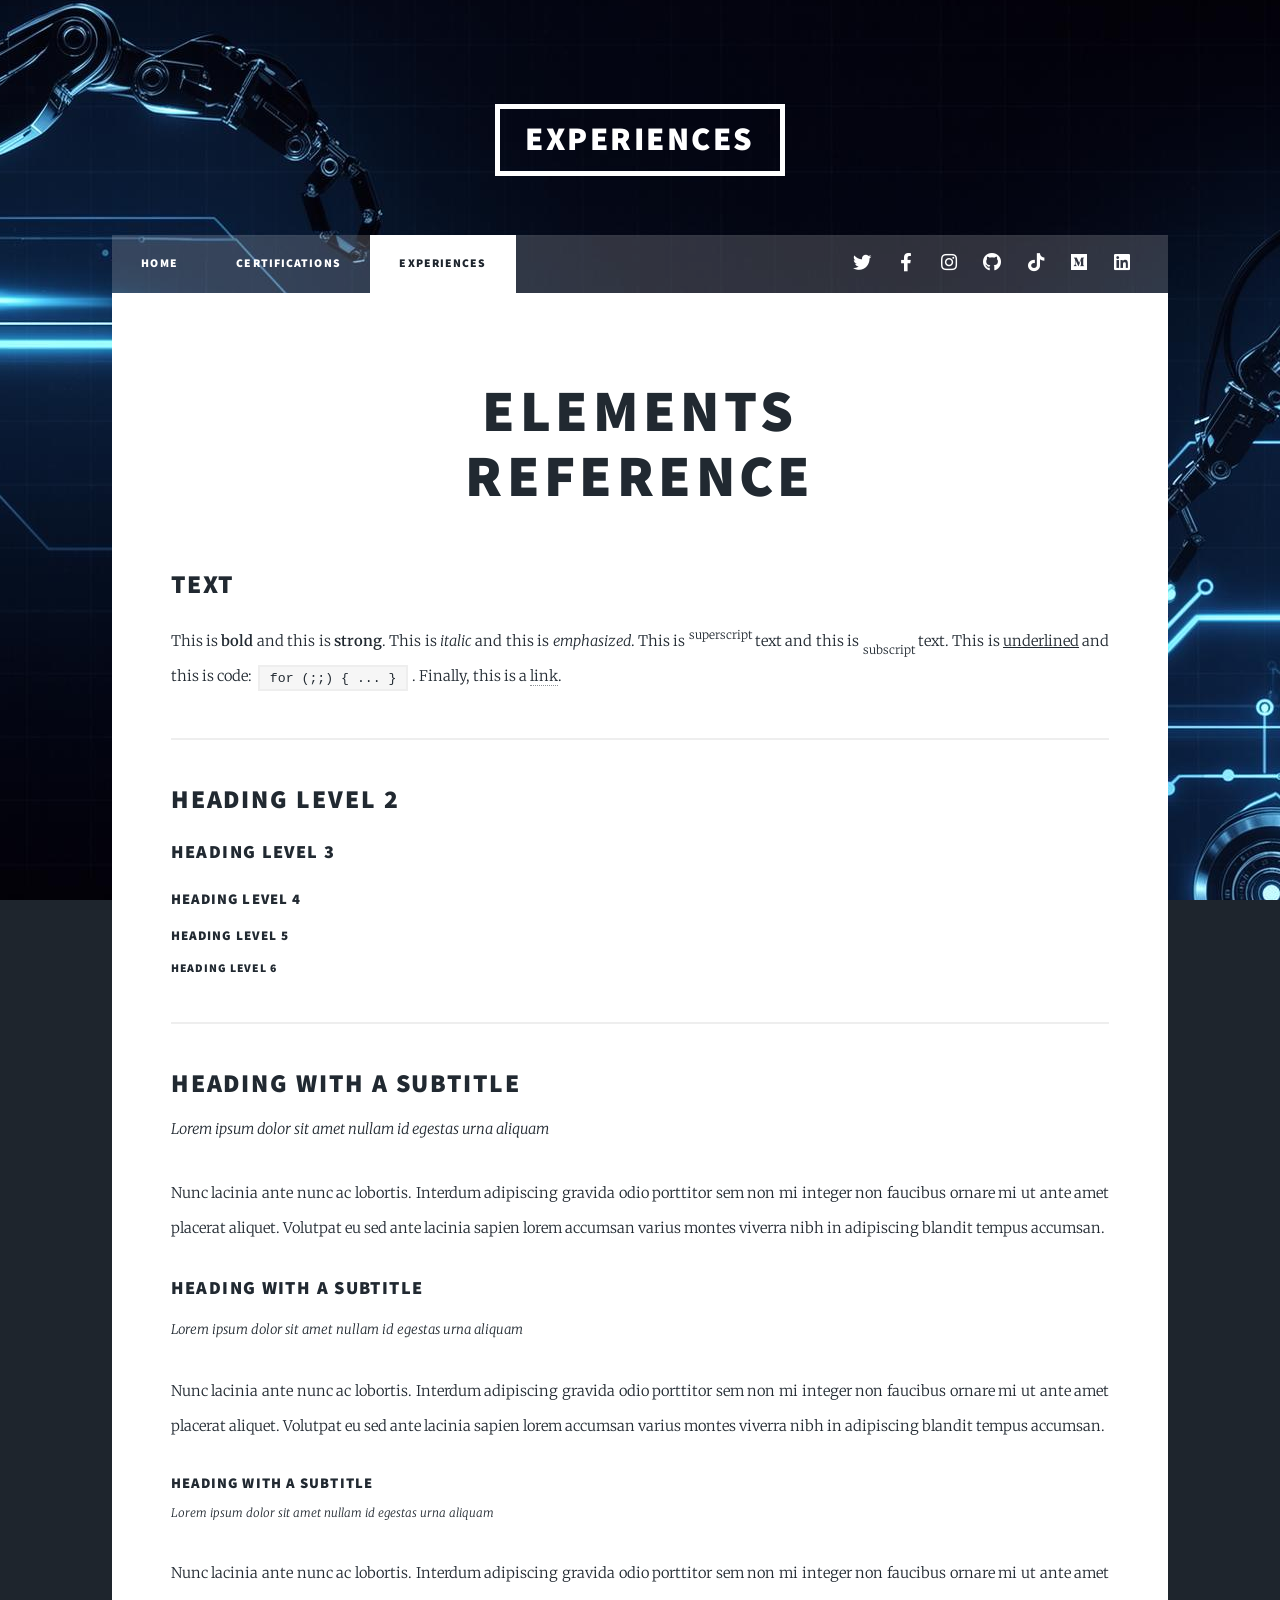
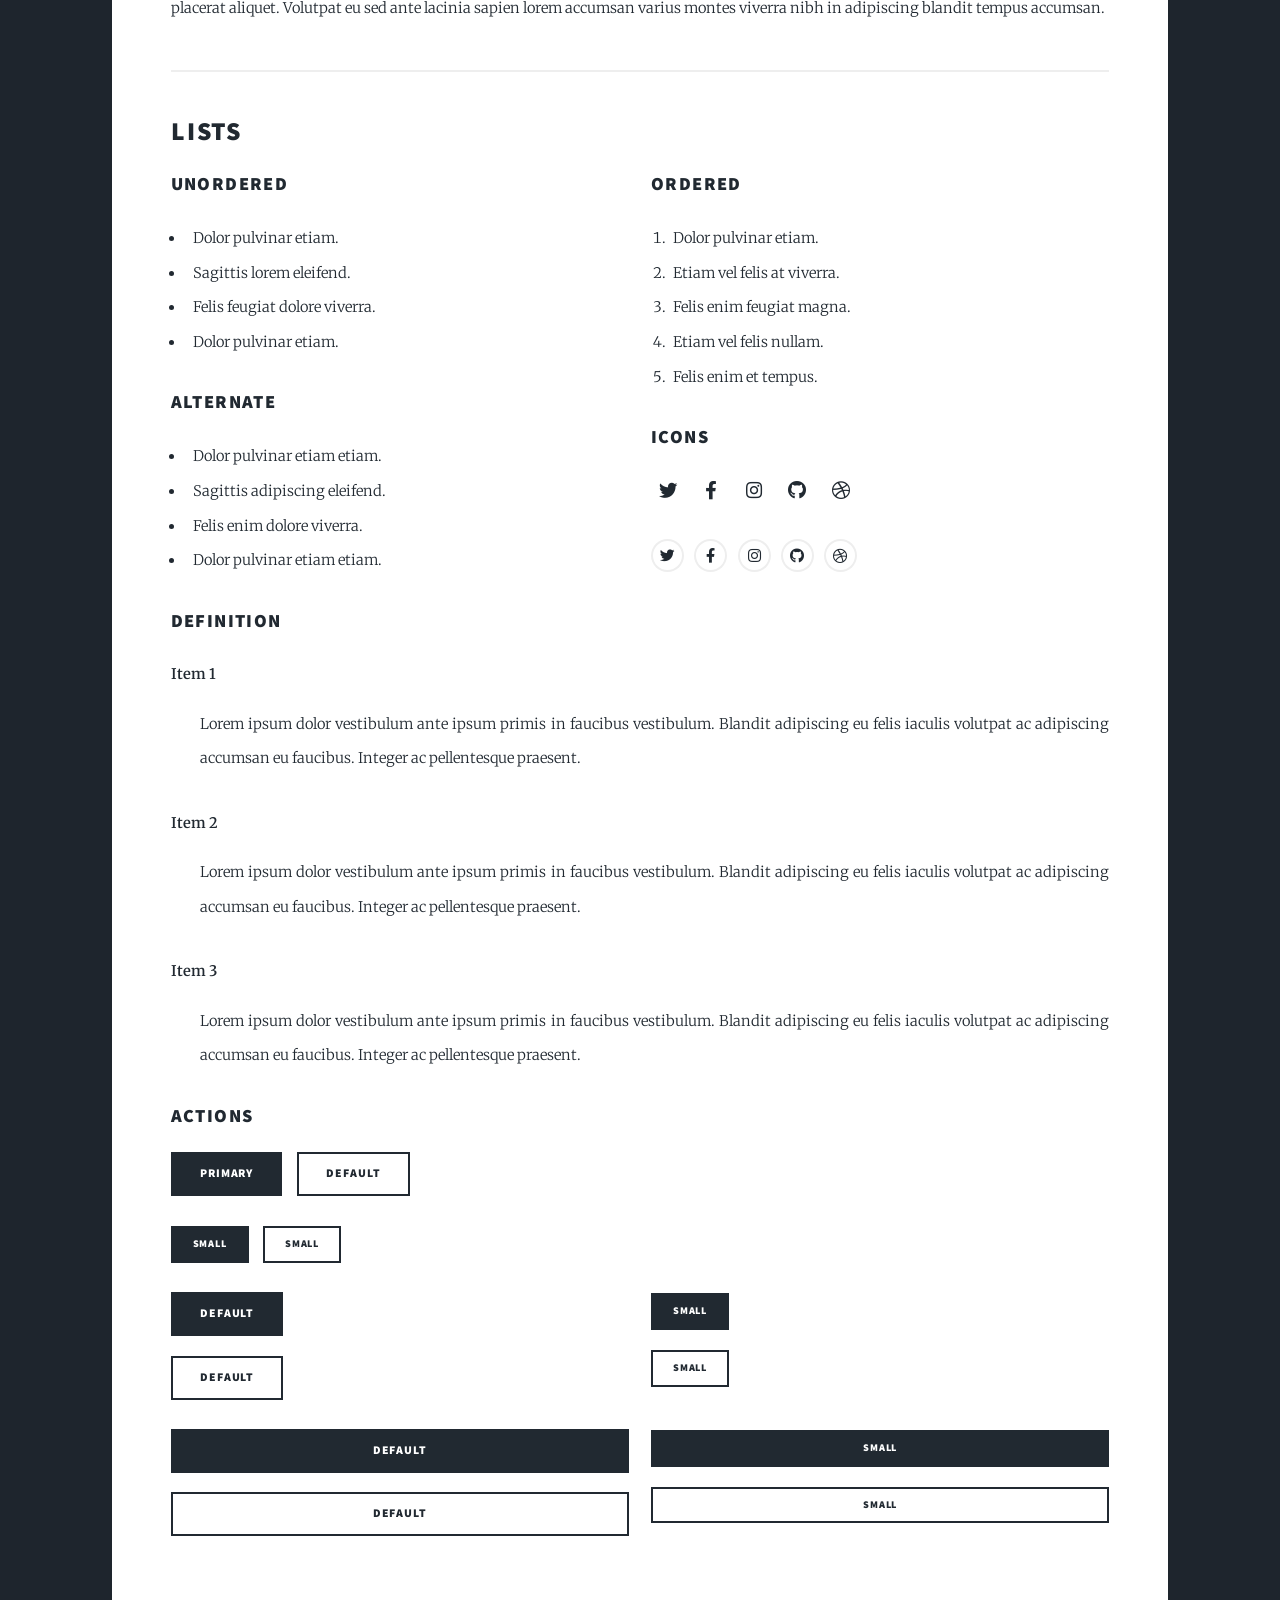
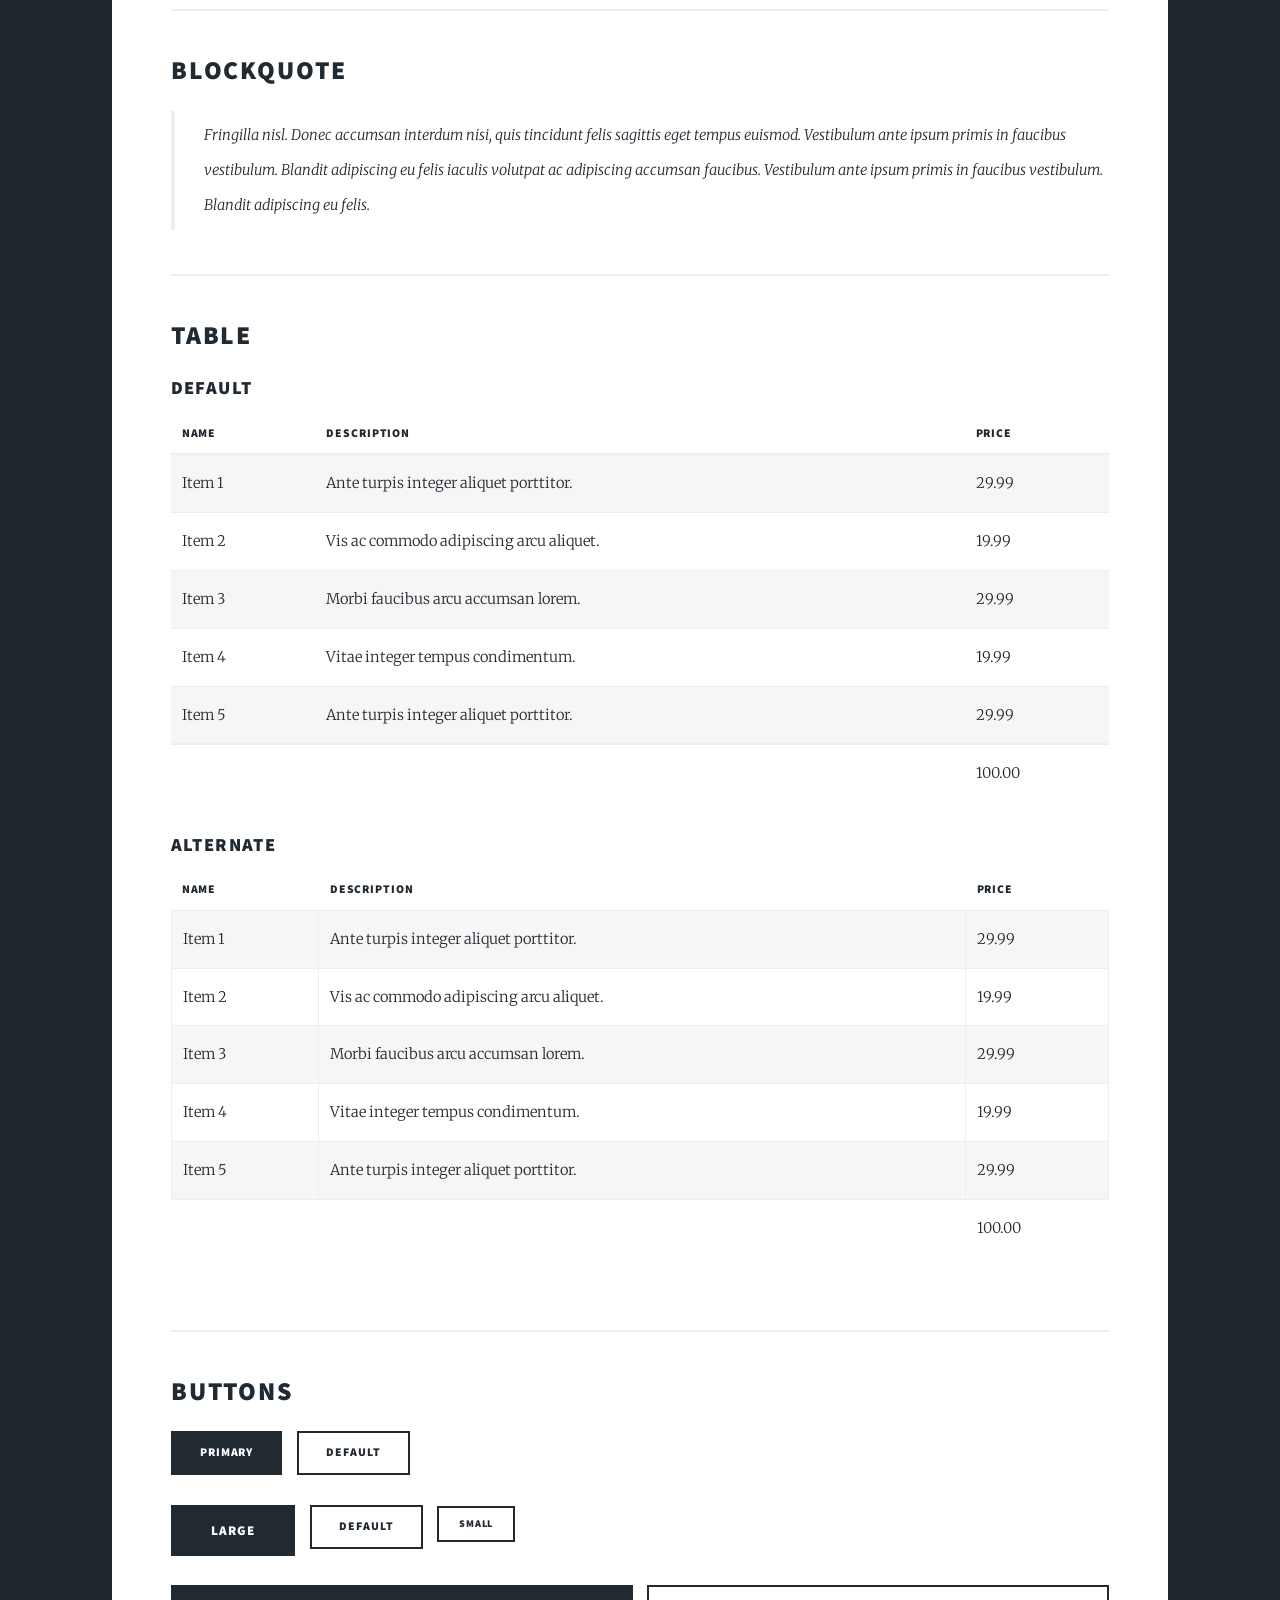
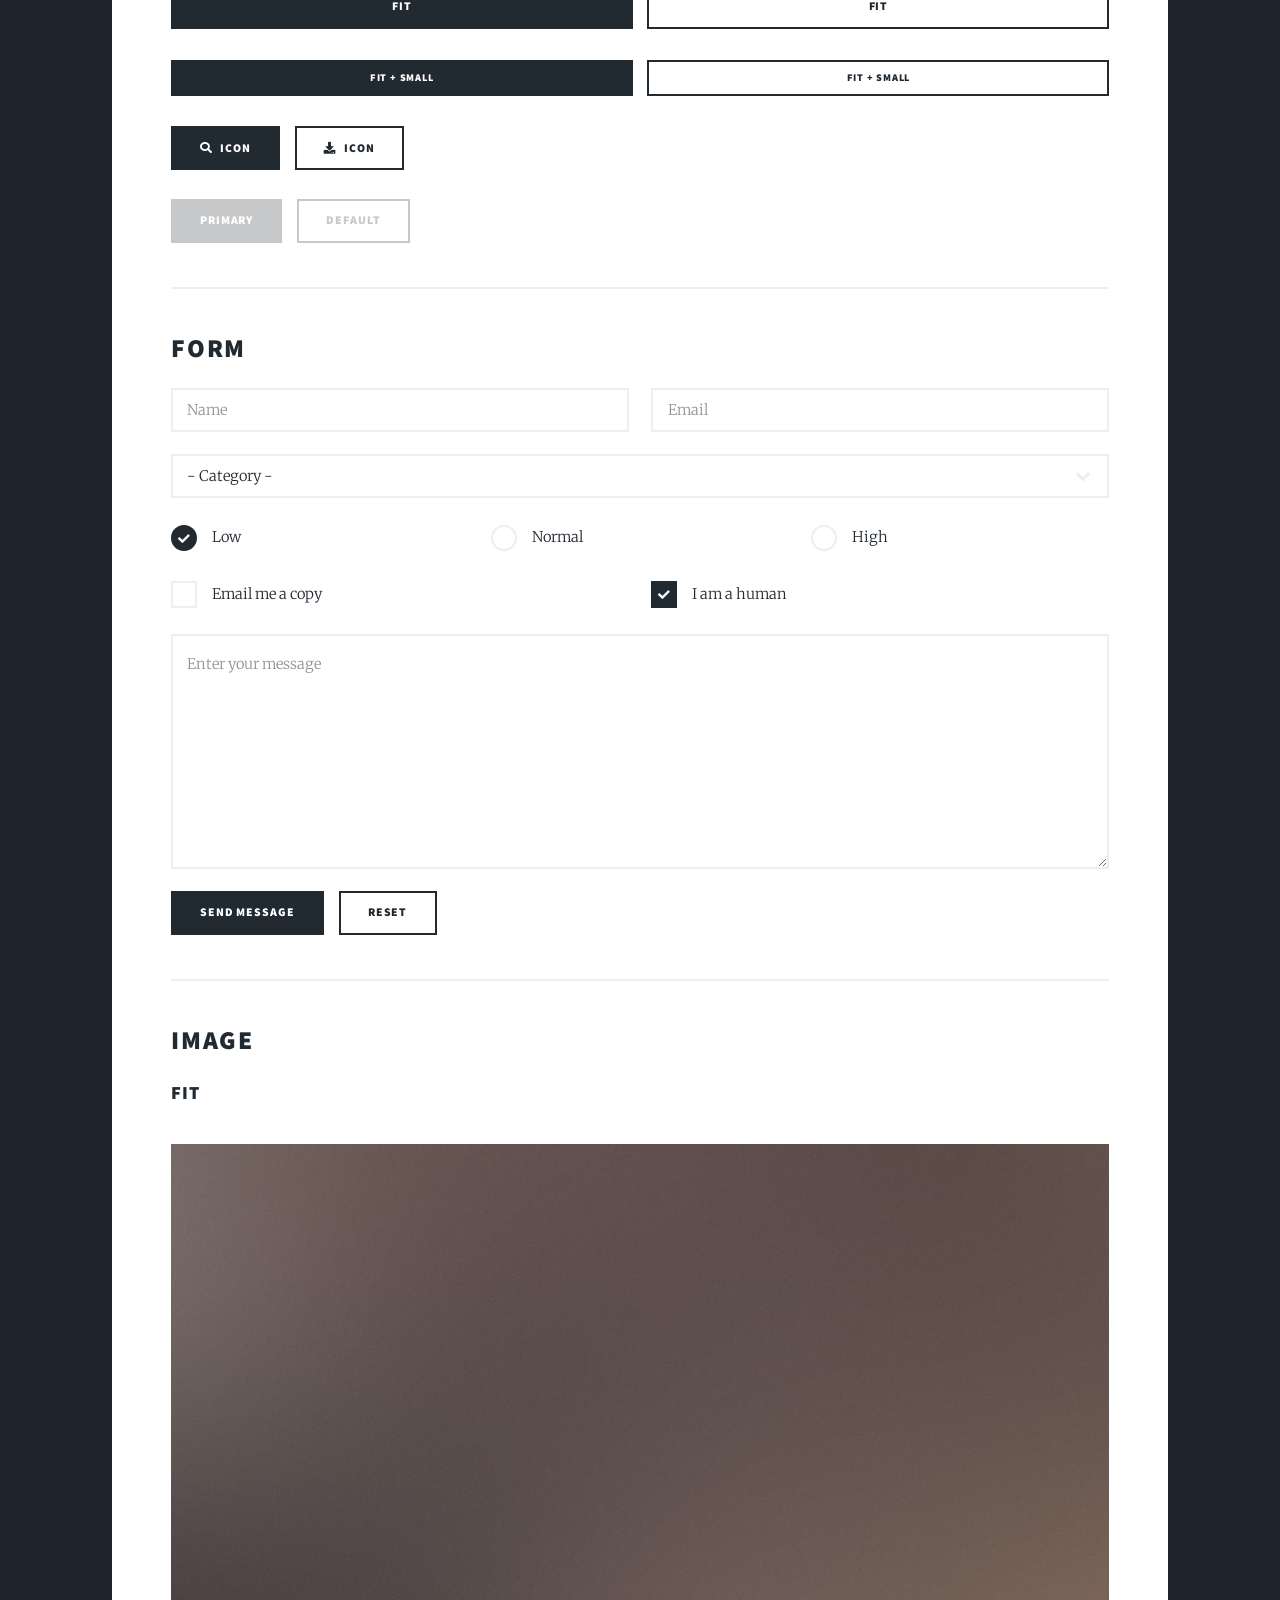
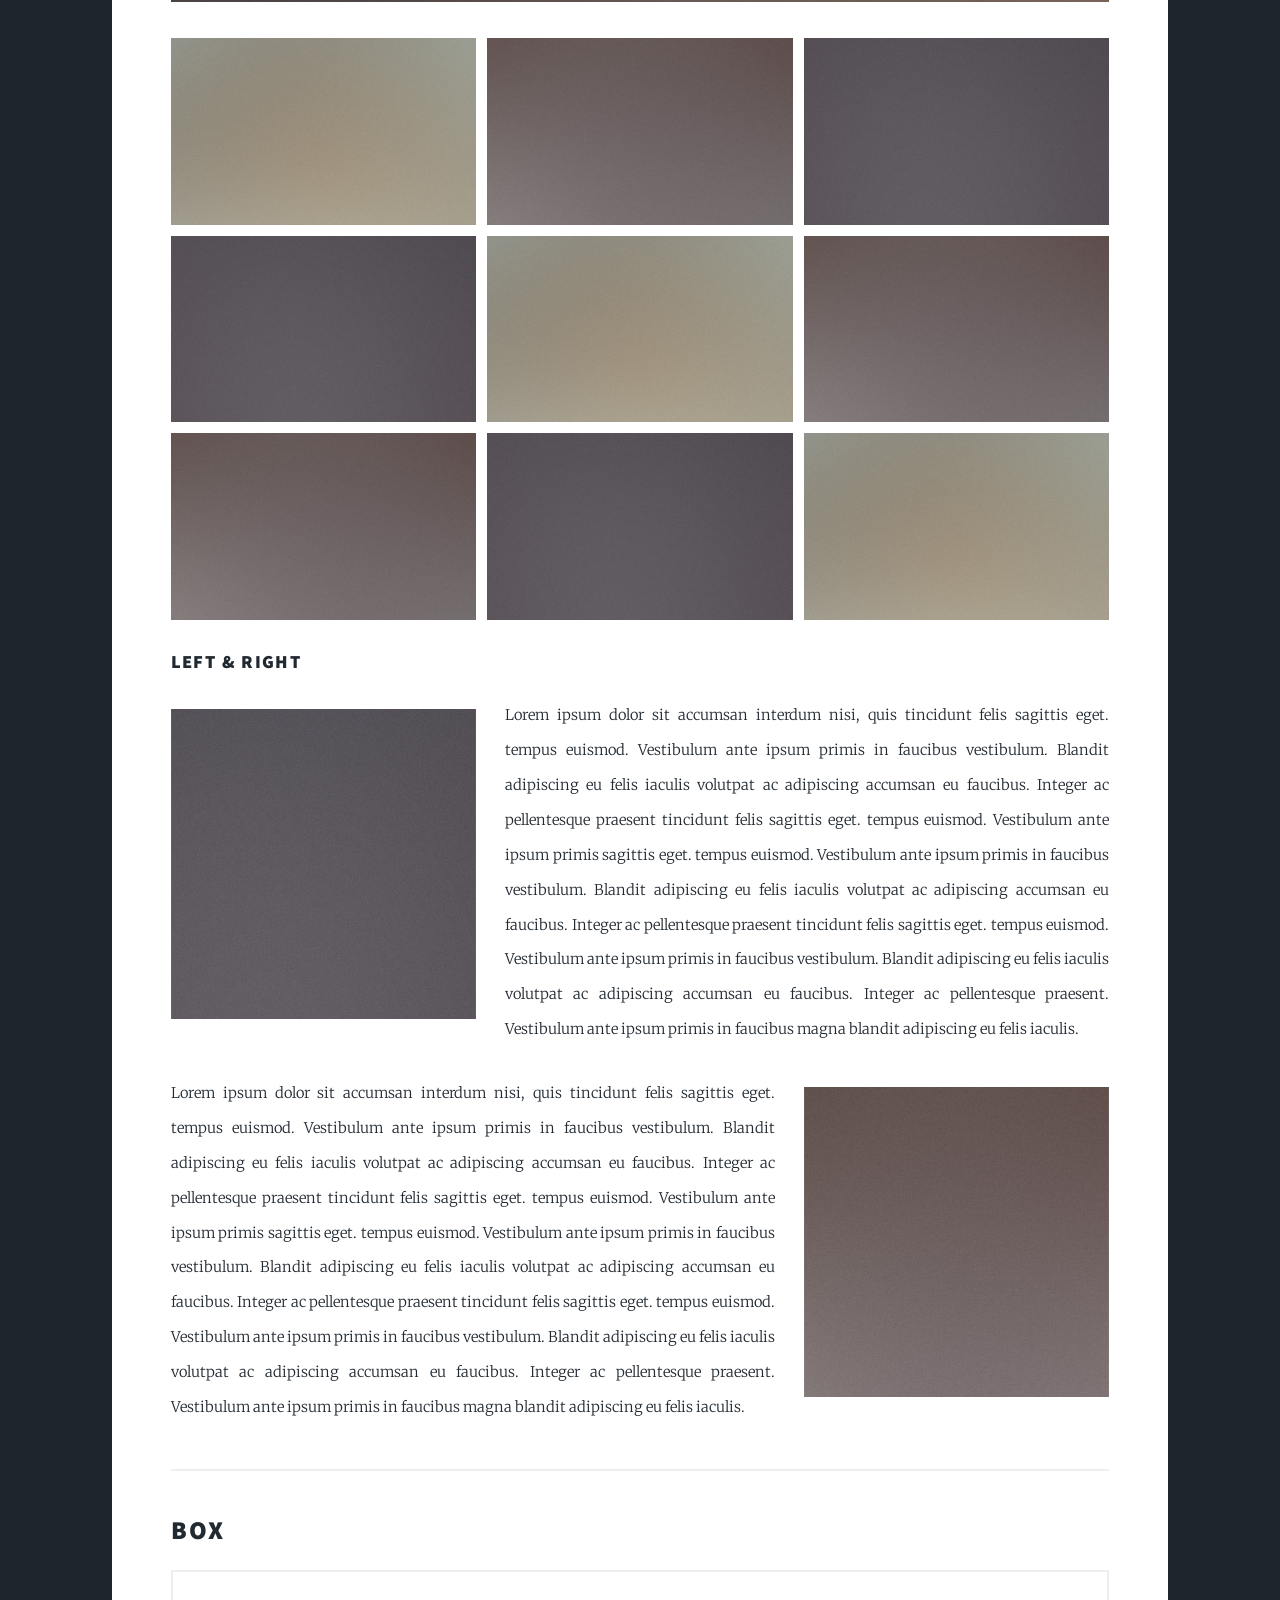
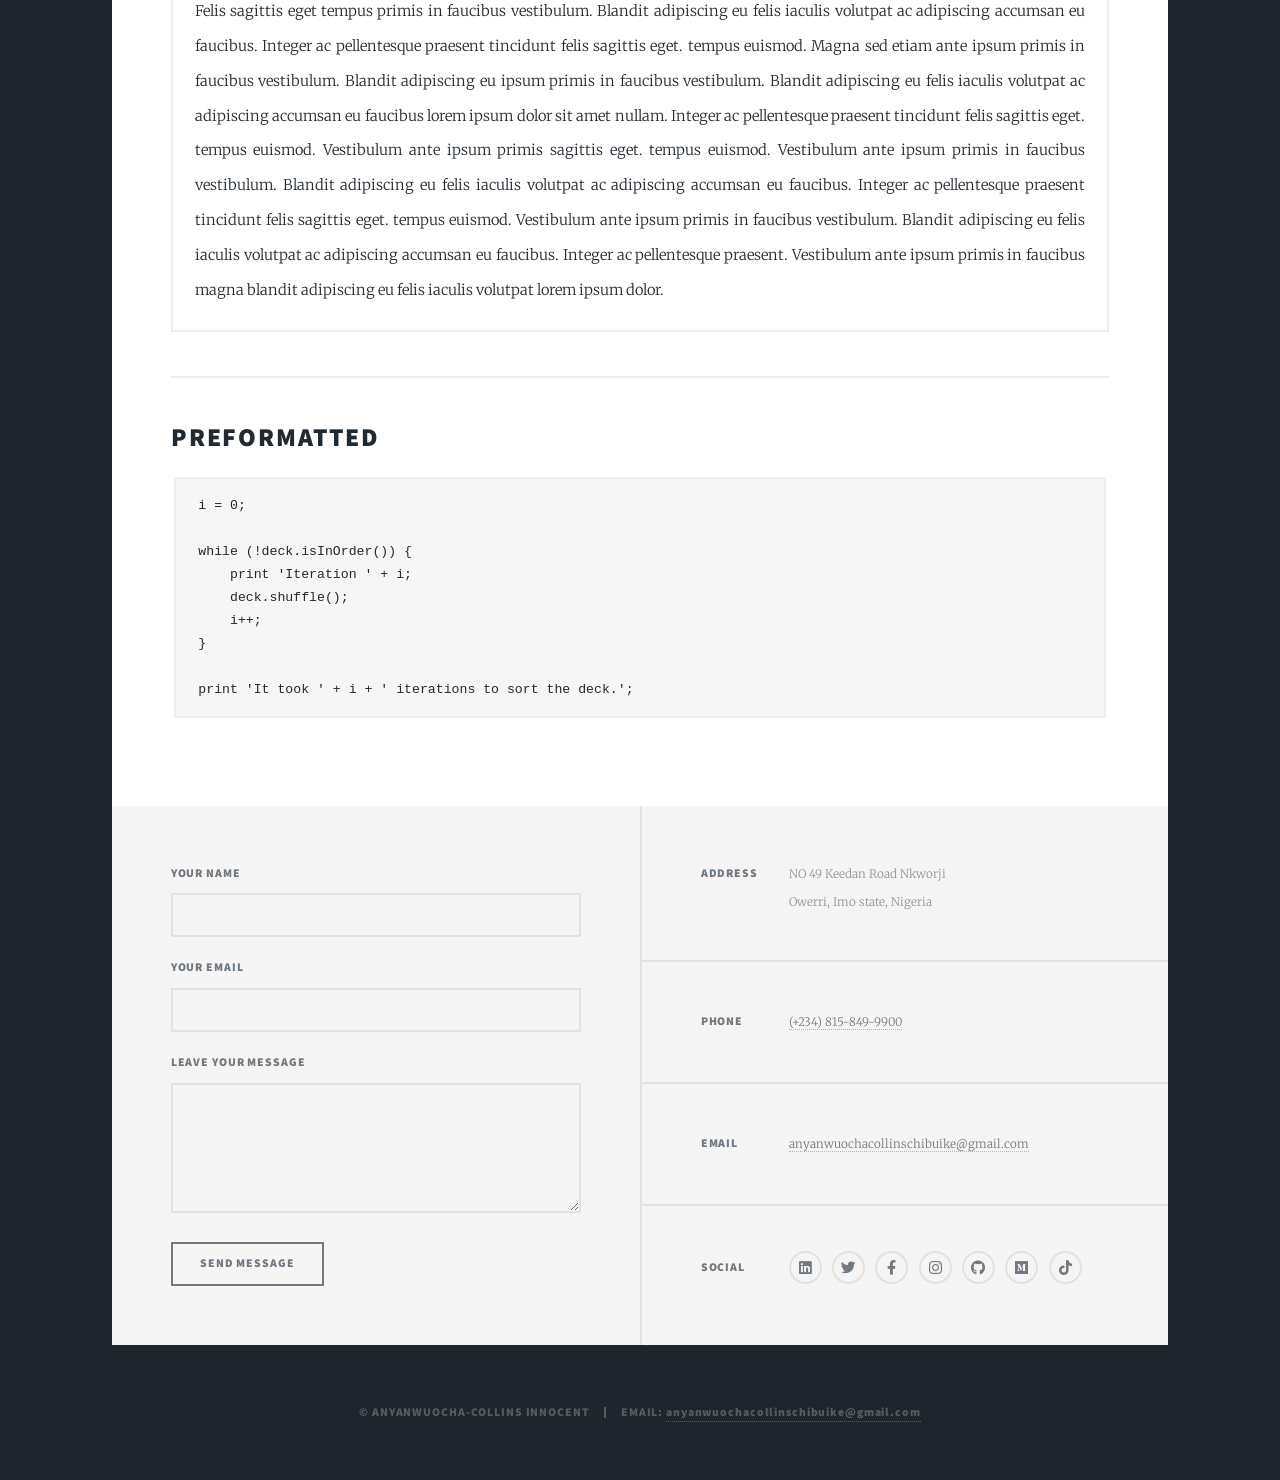
<file: original elements.html>
<!DOCTYPE HTML>
<!--
	Massively by HTML5 UP
	html5up.net | @ajlkn
	Free for personal and commercial use under the CCA 3.0 license (html5up.net/license)
-->
<html>
	<head>
		<title>Elements Reference - Massively by HTML5 UP</title>
		<meta charset="utf-8" />
		<meta name="viewport" content="width=device-width, initial-scale=1, user-scalable=no" />
		<link rel="stylesheet" href="assets/css/main.css" />
		<noscript><link rel="stylesheet" href="assets/css/noscript.css" /></noscript>
	</head>
	<body class="is-preload">

		<!-- Wrapper -->
			<div id="wrapper">

				<!-- Header -->
					<header id="header">
						<a href="index.html" class="logo">Experiences</a>
					</header>

				<!-- Nav -->
					<nav id="nav">
						<ul class="links">
							<li><a href="index.html">Home</a></li>
							<li><a href="generic.html">Certifications</a></li>
							<li class="active"><a href="elements.html">Experiences</a></li>
						</ul>
						<ul class="icons">
							<li><a href="https://x.com/Innocent_c1" class="icon brands fa-twitter"><span class="label">Twitter</span></a></li>
							<li><a href="https://web.facebook.com/profile.php?id=61577512076577" class="icon brands fa-facebook-f"><span class="label">Facebook</span></a></li>
							<li><a href="https://www.instagram.com/innocent_the_geek/?__pwa=1" class="icon brands fa-instagram"><span class="label">Instagram</span></a></li>
							<li><a href="https://github.com/Innocent-c1" class="icon brands fa-github"><span class="label">GitHub</span></a></li>
							<li><a href="https://www.tiktok.com/@innocent_c1" class="icon brands fa-tiktok"><span class="label">TikTok</span></a></li>
							<li><a href="https://medium.com/@anyanwuochacollinschibuike" class="icon brands fa-medium"><span class="label">Medium</span></a></li>
							<li><a href="https://www.linkedin.com/in/innocent-anyanwuocha-collins-a8b953351?utm_source=share_via&utm_content=profile&utm_medium=member_android" class="icon brands fa-linkedin"><span class="label">LinkedIn</span></a></li>
						</ul>
					</nav>

				<!-- Main -->
					<div id="main">

						<!-- Post -->
							<section class="post">
								<header class="major">
									<h1>Elements<br />
									Reference</h1>
								</header>

								<!-- Text stuff -->
									<h2>Text</h2>
									<p>This is <b>bold</b> and this is <strong>strong</strong>. This is <i>italic</i> and this is <em>emphasized</em>.
									This is <sup>superscript</sup> text and this is <sub>subscript</sub> text.
									This is <u>underlined</u> and this is code: <code>for (;;) { ... }</code>.
									Finally, this is a <a href="#">link</a>.</p>
									<hr />
									<h2>Heading Level 2</h2>
									<h3>Heading Level 3</h3>
									<h4>Heading Level 4</h4>
									<h5>Heading Level 5</h5>
									<h6>Heading Level 6</h6>
									<hr />
									<header>
										<h2>Heading with a Subtitle</h2>
										<p>Lorem ipsum dolor sit amet nullam id egestas urna aliquam</p>
									</header>
									<p>Nunc lacinia ante nunc ac lobortis. Interdum adipiscing gravida odio porttitor sem non mi integer non faucibus ornare mi ut ante amet placerat aliquet. Volutpat eu sed ante lacinia sapien lorem accumsan varius montes viverra nibh in adipiscing blandit tempus accumsan.</p>
									<header>
										<h3>Heading with a Subtitle</h3>
										<p>Lorem ipsum dolor sit amet nullam id egestas urna aliquam</p>
									</header>
									<p>Nunc lacinia ante nunc ac lobortis. Interdum adipiscing gravida odio porttitor sem non mi integer non faucibus ornare mi ut ante amet placerat aliquet. Volutpat eu sed ante lacinia sapien lorem accumsan varius montes viverra nibh in adipiscing blandit tempus accumsan.</p>
									<header>
										<h4>Heading with a Subtitle</h4>
										<p>Lorem ipsum dolor sit amet nullam id egestas urna aliquam</p>
									</header>
									<p>Nunc lacinia ante nunc ac lobortis. Interdum adipiscing gravida odio porttitor sem non mi integer non faucibus ornare mi ut ante amet placerat aliquet. Volutpat eu sed ante lacinia sapien lorem accumsan varius montes viverra nibh in adipiscing blandit tempus accumsan.</p>

									<hr />

								<!-- Lists -->
									<h2>Lists</h2>
									<div class="row">
										<div class="col-6 col-12-small">

											<h3>Unordered</h3>
											<ul>
												<li>Dolor pulvinar etiam.</li>
												<li>Sagittis lorem eleifend.</li>
												<li>Felis feugiat dolore viverra.</li>
												<li>Dolor pulvinar etiam.</li>
											</ul>

											<h3>Alternate</h3>
											<ul class="alt">
												<li>Dolor pulvinar etiam etiam.</li>
												<li>Sagittis adipiscing eleifend.</li>
												<li>Felis enim dolore viverra.</li>
												<li>Dolor pulvinar etiam etiam.</li>
											</ul>

										</div>
										<div class="col-6 col-12-small">

											<h3>Ordered</h3>
											<ol>
												<li>Dolor pulvinar etiam.</li>
												<li>Etiam vel felis at viverra.</li>
												<li>Felis enim feugiat magna.</li>
												<li>Etiam vel felis nullam.</li>
												<li>Felis enim et tempus.</li>
											</ol>

											<h3>Icons</h3>
											<ul class="icons">
												<li><a href="#" class="icon brands fa-twitter"><span class="label">Twitter</span></a></li>
												<li><a href="#" class="icon brands fa-facebook-f"><span class="label">Facebook</span></a></li>
												<li><a href="#" class="icon brands fa-instagram"><span class="label">Instagram</span></a></li>
												<li><a href="#" class="icon brands fa-github"><span class="label">Github</span></a></li>
												<li><a href="#" class="icon brands fa-dribbble"><span class="label">Dribbble</span></a></li>
											</ul>
											<ul class="icons alt">
												<li><a href="#" class="icon brands alt fa-twitter"><span class="label">Twitter</span></a></li>
												<li><a href="#" class="icon brands alt fa-facebook-f"><span class="label">Facebook</span></a></li>
												<li><a href="#" class="icon brands alt fa-instagram"><span class="label">Instagram</span></a></li>
												<li><a href="#" class="icon brands alt fa-github"><span class="label">Github</span></a></li>
												<li><a href="#" class="icon brands alt fa-dribbble"><span class="label">Dribbble</span></a></li>
											</ul>

										</div>
									</div>
									<h3>Definition</h3>
									<dl>
										<dt>Item 1</dt>
										<dd>
											<p>Lorem ipsum dolor vestibulum ante ipsum primis in faucibus vestibulum. Blandit adipiscing eu felis iaculis volutpat ac adipiscing accumsan eu faucibus. Integer ac pellentesque praesent.</p>
										</dd>
										<dt>Item 2</dt>
										<dd>
											<p>Lorem ipsum dolor vestibulum ante ipsum primis in faucibus vestibulum. Blandit adipiscing eu felis iaculis volutpat ac adipiscing accumsan eu faucibus. Integer ac pellentesque praesent.</p>
										</dd>
										<dt>Item 3</dt>
										<dd>
											<p>Lorem ipsum dolor vestibulum ante ipsum primis in faucibus vestibulum. Blandit adipiscing eu felis iaculis volutpat ac adipiscing accumsan eu faucibus. Integer ac pellentesque praesent.</p>
										</dd>
									</dl>

									<h3>Actions</h3>
									<ul class="actions">
										<li><a href="#" class="button primary">Primary</a></li>
										<li><a href="#" class="button">Default</a></li>
									</ul>
									<ul class="actions small">
										<li><a href="#" class="button primary small">Small</a></li>
										<li><a href="#" class="button small">Small</a></li>
									</ul>
									<div class="row">
										<div class="col-6 col-12-small">
											<ul class="actions stacked">
												<li><a href="#" class="button primary">Default</a></li>
												<li><a href="#" class="button">Default</a></li>
											</ul>
										</div>
										<div class="col-6 col-12-small">
											<ul class="actions stacked">
												<li><a href="#" class="button primary small">Small</a></li>
												<li><a href="#" class="button small">Small</a></li>
											</ul>
										</div>
									</div>
									<div class="row">
										<div class="col-6 col-12-small">
											<ul class="actions stacked">
												<li><a href="#" class="button primary fit">Default</a></li>
												<li><a href="#" class="button fit">Default</a></li>
											</ul>
										</div>
										<div class="col-6 col-12-small">
											<ul class="actions stacked">
												<li><a href="#" class="button primary small fit">Small</a></li>
												<li><a href="#" class="button small fit">Small</a></li>
											</ul>
										</div>
									</div>

									<hr />

								<!-- Blockquote -->
									<h2>Blockquote</h2>
									<blockquote>Fringilla nisl. Donec accumsan interdum nisi, quis tincidunt felis sagittis eget tempus euismod. Vestibulum ante ipsum primis in faucibus vestibulum. Blandit adipiscing eu felis iaculis volutpat ac adipiscing accumsan faucibus. Vestibulum ante ipsum primis in faucibus vestibulum. Blandit adipiscing eu felis.</blockquote>

									<hr />

								<!-- Table -->
									<h2>Table</h2>

									<h3>Default</h3>
									<div class="table-wrapper">
										<table>
											<thead>
												<tr>
													<th>Name</th>
													<th>Description</th>
													<th>Price</th>
												</tr>
											</thead>
											<tbody>
												<tr>
													<td>Item 1</td>
													<td>Ante turpis integer aliquet porttitor.</td>
													<td>29.99</td>
												</tr>
												<tr>
													<td>Item 2</td>
													<td>Vis ac commodo adipiscing arcu aliquet.</td>
													<td>19.99</td>
												</tr>
												<tr>
													<td>Item 3</td>
													<td> Morbi faucibus arcu accumsan lorem.</td>
													<td>29.99</td>
												</tr>
												<tr>
													<td>Item 4</td>
													<td>Vitae integer tempus condimentum.</td>
													<td>19.99</td>
												</tr>
												<tr>
													<td>Item 5</td>
													<td>Ante turpis integer aliquet porttitor.</td>
													<td>29.99</td>
												</tr>
											</tbody>
											<tfoot>
												<tr>
													<td colspan="2"></td>
													<td>100.00</td>
												</tr>
											</tfoot>
										</table>
									</div>

									<h3>Alternate</h3>
									<div class="table-wrapper">
										<table class="alt">
											<thead>
												<tr>
													<th>Name</th>
													<th>Description</th>
													<th>Price</th>
												</tr>
											</thead>
											<tbody>
												<tr>
													<td>Item 1</td>
													<td>Ante turpis integer aliquet porttitor.</td>
													<td>29.99</td>
												</tr>
												<tr>
													<td>Item 2</td>
													<td>Vis ac commodo adipiscing arcu aliquet.</td>
													<td>19.99</td>
												</tr>
												<tr>
													<td>Item 3</td>
													<td> Morbi faucibus arcu accumsan lorem.</td>
													<td>29.99</td>
												</tr>
												<tr>
													<td>Item 4</td>
													<td>Vitae integer tempus condimentum.</td>
													<td>19.99</td>
												</tr>
												<tr>
													<td>Item 5</td>
													<td>Ante turpis integer aliquet porttitor.</td>
													<td>29.99</td>
												</tr>
											</tbody>
											<tfoot>
												<tr>
													<td colspan="2"></td>
													<td>100.00</td>
												</tr>
											</tfoot>
										</table>
									</div>

									<hr />

								<!-- Buttons -->
									<h2>Buttons</h2>
									<ul class="actions">
										<li><a href="#" class="button primary">Primary</a></li>
										<li><a href="#" class="button">Default</a></li>
									</ul>
									<ul class="actions">
										<li><a href="#" class="button primary large">Large</a></li>
										<li><a href="#" class="button">Default</a></li>
										<li><a href="#" class="button small">Small</a></li>
									</ul>
									<ul class="actions fit">
										<li><a href="#" class="button primary fit">Fit</a></li>
										<li><a href="#" class="button fit">Fit</a></li>
									</ul>
									<ul class="actions fit small">
										<li><a href="#" class="button primary fit small">Fit + Small</a></li>
										<li><a href="#" class="button fit small">Fit + Small</a></li>
									</ul>
									<ul class="actions">
										<li><a href="#" class="button primary icon solid fa-search">Icon</a></li>
										<li><a href="#" class="button icon solid fa-download">Icon</a></li>
									</ul>
									<ul class="actions">
										<li><span class="button primary disabled">Primary</span></li>
										<li><span class="button disabled">Default</span></li>
									</ul>

									<hr />

								<!-- Form -->
									<h2>Form</h2>

									<form method="post" action="#">
										<div class="row gtr-uniform">
											<div class="col-6 col-12-xsmall">
												<input type="text" name="demo-name" id="demo-name" value="" placeholder="Name" />
											</div>
											<div class="col-6 col-12-xsmall">
												<input type="email" name="demo-email" id="demo-email" value="" placeholder="Email" />
											</div>
											<!-- Break -->
											<div class="col-12">
												<select name="demo-category" id="demo-category">
													<option value="">- Category -</option>
													<option value="1">Manufacturing</option>
													<option value="1">Shipping</option>
													<option value="1">Administration</option>
													<option value="1">Human Resources</option>
												</select>
											</div>
											<!-- Break -->
											<div class="col-4 col-12-small">
												<input type="radio" id="demo-priority-low" name="demo-priority" checked>
												<label for="demo-priority-low">Low</label>
											</div>
											<div class="col-4 col-12-small">
												<input type="radio" id="demo-priority-normal" name="demo-priority">
												<label for="demo-priority-normal">Normal</label>
											</div>
											<div class="col-4 col-12-small">
												<input type="radio" id="demo-priority-high" name="demo-priority">
												<label for="demo-priority-high">High</label>
											</div>
											<!-- Break -->
											<div class="col-6 col-12-small">
												<input type="checkbox" id="demo-copy" name="demo-copy">
												<label for="demo-copy">Email me a copy</label>
											</div>
											<div class="col-6 col-12-small">
												<input type="checkbox" id="demo-human" name="demo-human" checked>
												<label for="demo-human">I am a human</label>
											</div>
											<!-- Break -->
											<div class="col-12">
												<textarea name="demo-message" id="demo-message" placeholder="Enter your message" rows="6"></textarea>
											</div>
											<!-- Break -->
											<div class="col-12">
												<ul class="actions">
													<li><input type="submit" value="Send Message" class="primary" /></li>
													<li><input type="reset" value="Reset" /></li>
												</ul>
											</div>
										</div>
									</form>

									<hr />

								<!-- Image -->
									<h2>Image</h2>

									<h3>Fit</h3>
									<span class="image fit"><img src="images/pic01.jpg" alt="" /></span>
									<div class="box alt">
										<div class="row gtr-50 gtr-uniform">
											<div class="col-4"><span class="image fit"><img src="images/pic02.jpg" alt="" /></span></div>
											<div class="col-4"><span class="image fit"><img src="images/pic03.jpg" alt="" /></span></div>
											<div class="col-4"><span class="image fit"><img src="images/pic04.jpg" alt="" /></span></div>
											<!-- Break -->
											<div class="col-4"><span class="image fit"><img src="images/pic04.jpg" alt="" /></span></div>
											<div class="col-4"><span class="image fit"><img src="images/pic02.jpg" alt="" /></span></div>
											<div class="col-4"><span class="image fit"><img src="images/pic03.jpg" alt="" /></span></div>
											<!-- Break -->
											<div class="col-4"><span class="image fit"><img src="images/pic03.jpg" alt="" /></span></div>
											<div class="col-4"><span class="image fit"><img src="images/pic04.jpg" alt="" /></span></div>
											<div class="col-4"><span class="image fit"><img src="images/pic02.jpg" alt="" /></span></div>
										</div>
									</div>

									<h3>Left &amp; Right</h3>
									<p><span class="image left"><img src="images/pic08.jpg" alt="" /></span>Lorem ipsum dolor sit accumsan interdum nisi, quis tincidunt felis sagittis eget. tempus euismod. Vestibulum ante ipsum primis in faucibus vestibulum. Blandit adipiscing eu felis iaculis volutpat ac adipiscing accumsan eu faucibus. Integer ac pellentesque praesent tincidunt felis sagittis eget. tempus euismod. Vestibulum ante ipsum primis sagittis eget. tempus euismod. Vestibulum ante ipsum primis in faucibus vestibulum. Blandit adipiscing eu felis iaculis volutpat ac adipiscing accumsan eu faucibus. Integer ac pellentesque praesent tincidunt felis sagittis eget. tempus euismod. Vestibulum ante ipsum primis in faucibus vestibulum. Blandit adipiscing eu felis iaculis volutpat ac adipiscing accumsan eu faucibus. Integer ac pellentesque praesent. Vestibulum ante ipsum primis in faucibus magna blandit adipiscing eu felis iaculis.</p>
									<p><span class="image right"><img src="images/pic09.jpg" alt="" /></span>Lorem ipsum dolor sit accumsan interdum nisi, quis tincidunt felis sagittis eget. tempus euismod. Vestibulum ante ipsum primis in faucibus vestibulum. Blandit adipiscing eu felis iaculis volutpat ac adipiscing accumsan eu faucibus. Integer ac pellentesque praesent tincidunt felis sagittis eget. tempus euismod. Vestibulum ante ipsum primis sagittis eget. tempus euismod. Vestibulum ante ipsum primis in faucibus vestibulum. Blandit adipiscing eu felis iaculis volutpat ac adipiscing accumsan eu faucibus. Integer ac pellentesque praesent tincidunt felis sagittis eget. tempus euismod. Vestibulum ante ipsum primis in faucibus vestibulum. Blandit adipiscing eu felis iaculis volutpat ac adipiscing accumsan eu faucibus. Integer ac pellentesque praesent. Vestibulum ante ipsum primis in faucibus magna blandit adipiscing eu felis iaculis.</p>

									<hr />

								<!-- Box -->
									<h2>Box</h2>
									<div class="box">
										<p>Felis sagittis eget tempus primis in faucibus vestibulum. Blandit adipiscing eu felis iaculis volutpat ac adipiscing accumsan eu faucibus. Integer ac pellentesque praesent tincidunt felis sagittis eget. tempus euismod. Magna sed etiam ante ipsum primis in faucibus vestibulum. Blandit adipiscing eu ipsum primis in faucibus vestibulum. Blandit adipiscing eu felis iaculis volutpat ac adipiscing accumsan eu faucibus lorem ipsum dolor sit amet nullam. Integer ac pellentesque praesent tincidunt felis sagittis eget. tempus euismod. Vestibulum ante ipsum primis sagittis eget. tempus euismod. Vestibulum ante ipsum primis in faucibus vestibulum. Blandit adipiscing eu felis iaculis volutpat ac adipiscing accumsan eu faucibus. Integer ac pellentesque praesent tincidunt felis sagittis eget. tempus euismod. Vestibulum ante ipsum primis in faucibus vestibulum. Blandit adipiscing eu felis iaculis volutpat ac adipiscing accumsan eu faucibus. Integer ac pellentesque praesent. Vestibulum ante ipsum primis in faucibus magna blandit adipiscing eu felis iaculis volutpat lorem ipsum dolor.</p>
									</div>

									<hr />

								<!-- Preformatted Code -->
									<h2>Preformatted</h2>
									<pre><code>i = 0;

while (!deck.isInOrder()) {
    print 'Iteration ' + i;
    deck.shuffle();
    i++;
}

print 'It took ' + i + ' iterations to sort the deck.';
</code></pre>

							</section>

					</div>

				<!-- Footer -->
					<footer id="footer">
						<section>
							<form method="post" action="https://formspree.io/f/mqenapqe">
								<div class="fields">
									<div class="field">
										<label for="name">Your Name</label>
										<input type="text" name="name" id="name" />
									</div>
									<div class="field">
										<label for="email">Your Email</label>
										<input type="text" name="email" id="email" />
									</div>
									<div class="field">
										<label for="message">Leave Your Message</label>
										<textarea name="message" id="message" rows="3"></textarea>
									</div>
								</div>
								<ul class="actions">
									<li><input type="submit" value="Send Message" /></li>
								</ul>
							</form>
						</section>
						<section class="split contact">
							<section class="alt">
								<h3>Address</h3>
								<p>NO 49 Keedan Road Nkworji<br />
								Owerri, Imo state, Nigeria</p>
							</section>
							<section>
								<h3>Phone</h3>
								<p><a href="#">(+234) 815-849-9900</a></p>
							</section>
							<section>
								<h3>Email</h3>
								<p><a href="mailto:anyanwuochacollinschibuike@gmail.com">anyanwuochacollinschibuike@gmail.com</a></p>
							</section>
							<section>
								<h3>Social</h3>
								<ul class="icons alt">
									<li><a href="https://www.linkedin.com/in/innocent-anyanwuocha-collins-a8b953351?utm_source=share_via&utm_content=profile&utm_medium=member_android" class="icon brands alt fa-linkedin"><span class="label">LinkedIn</span></a></li>
									<li><a href="https://x.com/Innocent_c1" class="icon brands alt fa-twitter"><span class="label">Twitter</span></a></li>
									<li><a href="https://web.facebook.com/profile.php?id=61577512076577" class="icon brands alt fa-facebook-f"><span class="label">Facebook</span></a></li>
									<li><a href="https://www.instagram.com/innocent_the_geek/?__pwa=1" class="icon brands alt fa-instagram"><span class="label">Instagram</span></a></li>
									<li><a href="https://github.com/Innocent-c1" class="icon brands alt fa-github"><span class="label">GitHub</span></a></li>
									<li><a href="https://medium.com/@anyanwuochacollinschibuike" class="icon brands alt fa-medium"><span class="label">Medium</span></a></li>
									<li><a href="https://www.tiktok.com/@innocent3d?is_from_webapp=1&sender_device=pc" class="icon brands alt fa-tiktok"><span class="label">TikTok</span></a></li>
								</ul>
							</section>
						</section>
					</footer>

				<!-- Copyright -->
					<div id="copyright">
						<ul><li>&copy; Anyanwuocha-Collins Innocent</li><li>Email: <a href="mailto:anyanwuochacollinschibuike@gmail.com" style="text-transform: none;">
    					anyanwuochacollinschibuike@gmail.com</a></li></ul>
					</div>

			</div>

		<!-- Scripts -->
			<script src="assets/js/jquery.min.js"></script>
			<script src="assets/js/jquery.scrollex.min.js"></script>
			<script src="assets/js/jquery.scrolly.min.js"></script>
			<script src="assets/js/browser.min.js"></script>
			<script src="assets/js/breakpoints.min.js"></script>
			<script src="assets/js/util.js"></script>
			<script src="assets/js/main.js"></script>

	</body>
</html>
</file>
<file: assets/css/main.css>
@import url(fontawesome-all.min.css);
@import url("https://fonts.googleapis.com/css?family=Merriweather:300,700,300italic,700italic|Source+Sans+Pro:900");

/*
	Massively by HTML5 UP
	html5up.net | @ajlkn
	Free for personal and commercial use under the CCA 3.0 license (html5up.net/license)
*/

html, body, div, span, applet, object,
iframe, h1, h2, h3, h4, h5, h6, p, blockquote,
pre, a, abbr, acronym, address, big, cite,
code, del, dfn, em, img, ins, kbd, q, s, samp,
small, strike, strong, sub, sup, tt, var, b,
u, i, center, dl, dt, dd, ol, ul, li, fieldset,
form, label, legend, table, caption, tbody,
tfoot, thead, tr, th, td, article, aside,
canvas, details, embed, figure, figcaption,
footer, header, hgroup, menu, nav, output, ruby,
section, summary, time, mark, audio, video {
	margin: 0;
	padding: 0;
	border: 0;
	font-size: 100%;
	font: inherit;
	vertical-align: baseline;}

article, aside, details, figcaption, figure,
footer, header, hgroup, menu, nav, section {
	display: block;}

body {
	line-height: 1;
}

ol, ul {
	list-style: none;
}

blockquote, q {
	quotes: none;
}

	blockquote:before, blockquote:after, q:before, q:after {
		content: '';
		content: none;
	}

table {
	border-collapse: collapse;
	border-spacing: 0;
}

body {
	-webkit-text-size-adjust: none;
}

mark {
	background-color: transparent;
	color: inherit;
}

input::-moz-focus-inner {
	border: 0;
	padding: 0;
}

input, select, textarea {
	-moz-appearance: none;
	-webkit-appearance: none;
	-ms-appearance: none;
	appearance: none;
}

/* Basic */

	@-ms-viewport {
		width: device-width;
	}

	body {
		-ms-overflow-style: scrollbar;
	}

	@media screen and (max-width: 480px) {

		html, body {
			min-width: 320px;
		}

	}

	html {
		box-sizing: border-box;
	}

	*, *:before, *:after {
		box-sizing: inherit;
	}

	body {
		background-color: #1e252d;
	}

		body.is-preload *, body.is-preload *:before, body.is-preload *:after {
			-moz-animation: none !important;
			-webkit-animation: none !important;
			-ms-animation: none !important;
			animation: none !important;
			-moz-transition: none !important;
			-webkit-transition: none !important;
			-ms-transition: none !important;
			transition: none !important;
		}

/* Type */

	html {
		font-size: 16pt;
	}

		@media screen and (max-width: 1680px) {

			html {
				font-size: 12pt;
			}

		}

		@media screen and (max-width: 1280px) {

			html {
				font-size: 11pt;
			}

		}

		@media screen and (max-width: 360px) {

			html {
				font-size: 10pt;
			}

		}

	body {
		color: #212931;
	}

	body, input, select, textarea {
		font-family: "Merriweather", Georgia, serif;
		font-weight: 300;
		font-size: 1rem;
		line-height: 2.375;
	}

	a {
		-moz-transition: color 0.2s ease-in-out, background-color 0.2s ease-in-out, border-color 0.2s ease-in-out, box-shadow 0.2s ease-in-out;
		-webkit-transition: color 0.2s ease-in-out, background-color 0.2s ease-in-out, border-color 0.2s ease-in-out, box-shadow 0.2s ease-in-out;
		-ms-transition: color 0.2s ease-in-out, background-color 0.2s ease-in-out, border-color 0.2s ease-in-out, box-shadow 0.2s ease-in-out;
		transition: color 0.2s ease-in-out, background-color 0.2s ease-in-out, border-color 0.2s ease-in-out, box-shadow 0.2s ease-in-out;
		border-bottom: dotted 1px;
		text-decoration: none;
	}

		a:hover {
			border-bottom-color: transparent;
		}

	strong, b {
		font-weight: 600;
	}

	em, i {
		font-style: italic;
	}

	p {
		text-align: justify;
		margin: 0 0 2rem 0;
	}

	h1, h2, h3, h4, h5, h6 {
		font-family: "Source Sans Pro", Helvetica, sans-serif;
		font-weight: 900;
		line-height: 1.5;
		letter-spacing: 0.075em;
		text-transform: uppercase;
		margin: 0 0 1rem 0;
	}

		h1 a, h2 a, h3 a, h4 a, h5 a, h6 a {
			border-bottom: 0;
			color: inherit;
			text-decoration: none;
		}

	h1 {
		font-size: 4rem;
		line-height: 1.1;
		margin: 0 0 2rem 0;
	}

	h2 {
		font-size: 1.75rem;
		line-height: 1.3;
		margin: 0 0 1.5rem 0;
	}

	h3 {
		font-size: 1.25rem;
		margin: 0 0 1.5rem 0;
	}

	h4 {
		font-size: 1rem;
	}

	h5 {
		font-size: 0.9rem;
	}

	h6 {
		font-size: 0.8rem;
	}

	sub {
		font-size: 0.8rem;
		position: relative;
		top: 0.5rem;
	}

	sup {
		font-size: 0.8rem;
		position: relative;
		top: -0.5rem;
	}

	blockquote {
		border-left: solid 4px;
		font-style: italic;
		margin: 0 0 2rem 0;
		padding: 0.5rem 0 0.5rem 2rem;
	}

	code {
		border: solid 2px;
		font-family: "Courier New", monospace;
		font-size: 0.9rem;
		margin: 0 0.25rem;
		padding: 0.25rem 0.65rem;
	}

	pre {
		-webkit-overflow-scrolling: touch;
		font-family: "Courier New", monospace;
		font-size: 0.9rem;
		margin: 0 0 2rem 0;
	}

		pre code {
			display: block;
			line-height: 1.75;
			padding: 1rem 1.5rem;
			overflow-x: auto;
		}

	hr {
		border: 0;
		border-bottom: solid 2px;
		margin: 3rem 0;
	}

		hr.major {
			margin: 5rem 0;
		}

	.align-left {
		text-align: left;
	}

	.align-center {
		text-align: center;
	}

	.align-right {
		text-align: right;
	}

	input, select, textarea {
		color: #212931;
	}

	a {
		color: #212931;
		border-bottom-color: rgba(33, 41, 49, 0.5);
	}

		a:hover {
			border-bottom-color: transparent;
			color: #18bfef !important;
		}

	strong, b {
		color: #212931;
	}

	h1, h2, h3, h4, h5, h6 {
		color: #212931;
	}

	blockquote {
		border-left-color: #eeeeee;
	}

	code {
		background: rgba(220, 220, 220, 0.25);
		border-color: #eeeeee;
	}

	hr {
		border-bottom-color: #eeeeee;
	}

/* Row */

	.row {
		display: flex;
		flex-wrap: wrap;
		box-sizing: border-box;
		align-items: stretch;
	}

		.row > * {
			box-sizing: border-box;
		}

		.row.gtr-uniform > * > :last-child {
			margin-bottom: 0;
		}

		.row.aln-left {
			justify-content: flex-start;
		}

		.row.aln-center {
			justify-content: center;
		}

		.row.aln-right {
			justify-content: flex-end;
		}

		.row.aln-top {
			align-items: flex-start;
		}

		.row.aln-middle {
			align-items: center;
		}

		.row.aln-bottom {
			align-items: flex-end;
		}

		.row > .imp {
			order: -1;
		}

		.row > .col-1 {
			width: 8.33333%;
		}

		.row > .off-1 {
			margin-left: 8.33333%;
		}

		.row > .col-2 {
			width: 16.66667%;
		}

		.row > .off-2 {
			margin-left: 16.66667%;
		}

		.row > .col-3 {
			width: 25%;
		}

		.row > .off-3 {
			margin-left: 25%;
		}

		.row > .col-4 {
			width: 33.33333%;
		}

		.row > .off-4 {
			margin-left: 33.33333%;
		}

		.row > .col-5 {
			width: 41.66667%;
		}

		.row > .off-5 {
			margin-left: 41.66667%;
		}

		.row > .col-6 {
			width: 50%;
		}

		.row > .off-6 {
			margin-left: 50%;
		}

		.row > .col-7 {
			width: 58.33333%;
		}

		.row > .off-7 {
			margin-left: 58.33333%;
		}

		.row > .col-8 {
			width: 66.66667%;
		}

		.row > .off-8 {
			margin-left: 66.66667%;
		}

		.row > .col-9 {
			width: 75%;
		}

		.row > .off-9 {
			margin-left: 75%;
		}

		.row > .col-10 {
			width: 83.33333%;
		}

		.row > .off-10 {
			margin-left: 83.33333%;
		}

		.row > .col-11 {
			width: 91.66667%;
		}

		.row > .off-11 {
			margin-left: 91.66667%;
		}

		.row > .col-12 {
			width: 100%;
		}

		.row > .off-12 {
			margin-left: 100%;
		}

		.row.gtr-0 {
			margin-top: 0;
			margin-left: 0rem;
		}

			.row.gtr-0 > * {
				padding: 0 0 0 0rem;
			}

			.row.gtr-0.gtr-uniform {
				margin-top: 0rem;
			}

				.row.gtr-0.gtr-uniform > * {
					padding-top: 0rem;
				}

		.row.gtr-25 {
			margin-top: 0;
			margin-left: -0.375rem;
		}

			.row.gtr-25 > * {
				padding: 0 0 0 0.375rem;
			}

			.row.gtr-25.gtr-uniform {
				margin-top: -0.375rem;
			}

				.row.gtr-25.gtr-uniform > * {
					padding-top: 0.375rem;
				}

		.row.gtr-50 {
			margin-top: 0;
			margin-left: -0.75rem;
		}

			.row.gtr-50 > * {
				padding: 0 0 0 0.75rem;
			}

			.row.gtr-50.gtr-uniform {
				margin-top: -0.75rem;
			}

				.row.gtr-50.gtr-uniform > * {
					padding-top: 0.75rem;
				}

		.row {
			margin-top: 0;
			margin-left: -1.5rem;
		}

			.row > * {
				padding: 0 0 0 1.5rem;
			}

			.row.gtr-uniform {
				margin-top: -1.5rem;
			}

				.row.gtr-uniform > * {
					padding-top: 1.5rem;
				}

		.row.gtr-150 {
			margin-top: 0;
			margin-left: -2.25rem;
		}

			.row.gtr-150 > * {
				padding: 0 0 0 2.25rem;
			}

			.row.gtr-150.gtr-uniform {
				margin-top: -2.25rem;
			}

				.row.gtr-150.gtr-uniform > * {
					padding-top: 2.25rem;
				}

		.row.gtr-200 {
			margin-top: 0;
			margin-left: -3rem;
		}

			.row.gtr-200 > * {
				padding: 0 0 0 3rem;
			}

			.row.gtr-200.gtr-uniform {
				margin-top: -3rem;
			}

				.row.gtr-200.gtr-uniform > * {
					padding-top: 3rem;
				}

		@media screen and (max-width: 1680px) {

			.row {
				display: flex;
				flex-wrap: wrap;
				box-sizing: border-box;
				align-items: stretch;
			}

				.row > * {
					box-sizing: border-box;
				}

				.row.gtr-uniform > * > :last-child {
					margin-bottom: 0;
				}

				.row.aln-left {
					justify-content: flex-start;
				}

				.row.aln-center {
					justify-content: center;
				}

				.row.aln-right {
					justify-content: flex-end;
				}

				.row.aln-top {
					align-items: flex-start;
				}

				.row.aln-middle {
					align-items: center;
				}

				.row.aln-bottom {
					align-items: flex-end;
				}

				.row > .imp-xlarge {
					order: -1;
				}

				.row > .col-1-xlarge {
					width: 8.33333%;
				}

				.row > .off-1-xlarge {
					margin-left: 8.33333%;
				}

				.row > .col-2-xlarge {
					width: 16.66667%;
				}

				.row > .off-2-xlarge {
					margin-left: 16.66667%;
				}

				.row > .col-3-xlarge {
					width: 25%;
				}

				.row > .off-3-xlarge {
					margin-left: 25%;
				}

				.row > .col-4-xlarge {
					width: 33.33333%;
				}

				.row > .off-4-xlarge {
					margin-left: 33.33333%;
				}

				.row > .col-5-xlarge {
					width: 41.66667%;
				}

				.row > .off-5-xlarge {
					margin-left: 41.66667%;
				}

				.row > .col-6-xlarge {
					width: 50%;
				}

				.row > .off-6-xlarge {
					margin-left: 50%;
				}

				.row > .col-7-xlarge {
					width: 58.33333%;
				}

				.row > .off-7-xlarge {
					margin-left: 58.33333%;
				}

				.row > .col-8-xlarge {
					width: 66.66667%;
				}

				.row > .off-8-xlarge {
					margin-left: 66.66667%;
				}

				.row > .col-9-xlarge {
					width: 75%;
				}

				.row > .off-9-xlarge {
					margin-left: 75%;
				}

				.row > .col-10-xlarge {
					width: 83.33333%;
				}

				.row > .off-10-xlarge {
					margin-left: 83.33333%;
				}

				.row > .col-11-xlarge {
					width: 91.66667%;
				}

				.row > .off-11-xlarge {
					margin-left: 91.66667%;
				}

				.row > .col-12-xlarge {
					width: 100%;
				}

				.row > .off-12-xlarge {
					margin-left: 100%;
				}

				.row.gtr-0 {
					margin-top: 0;
					margin-left: 0rem;
				}

					.row.gtr-0 > * {
						padding: 0 0 0 0rem;
					}

					.row.gtr-0.gtr-uniform {
						margin-top: 0rem;
					}

						.row.gtr-0.gtr-uniform > * {
							padding-top: 0rem;
						}

				.row.gtr-25 {
					margin-top: 0;
					margin-left: -0.375rem;
				}

					.row.gtr-25 > * {
						padding: 0 0 0 0.375rem;
					}

					.row.gtr-25.gtr-uniform {
						margin-top: -0.375rem;
					}

						.row.gtr-25.gtr-uniform > * {
							padding-top: 0.375rem;
						}

				.row.gtr-50 {
					margin-top: 0;
					margin-left: -0.75rem;
				}

					.row.gtr-50 > * {
						padding: 0 0 0 0.75rem;
					}

					.row.gtr-50.gtr-uniform {
						margin-top: -0.75rem;
					}

						.row.gtr-50.gtr-uniform > * {
							padding-top: 0.75rem;
						}

				.row {
					margin-top: 0;
					margin-left: -1.5rem;
				}

					.row > * {
						padding: 0 0 0 1.5rem;
					}

					.row.gtr-uniform {
						margin-top: -1.5rem;
					}

						.row.gtr-uniform > * {
							padding-top: 1.5rem;
						}

				.row.gtr-150 {
					margin-top: 0;
					margin-left: -2.25rem;
				}

					.row.gtr-150 > * {
						padding: 0 0 0 2.25rem;
					}

					.row.gtr-150.gtr-uniform {
						margin-top: -2.25rem;
					}

						.row.gtr-150.gtr-uniform > * {
							padding-top: 2.25rem;
						}

				.row.gtr-200 {
					margin-top: 0;
					margin-left: -3rem;
				}

					.row.gtr-200 > * {
						padding: 0 0 0 3rem;
					}

					.row.gtr-200.gtr-uniform {
						margin-top: -3rem;
					}

						.row.gtr-200.gtr-uniform > * {
							padding-top: 3rem;
						}

		}

		@media screen and (max-width: 1280px) {

			.row {
				display: flex;
				flex-wrap: wrap;
				box-sizing: border-box;
				align-items: stretch;
			}

				.row > * {
					box-sizing: border-box;
				}

				.row.gtr-uniform > * > :last-child {
					margin-bottom: 0;
				}

				.row.aln-left {
					justify-content: flex-start;
				}

				.row.aln-center {
					justify-content: center;
				}

				.row.aln-right {
					justify-content: flex-end;
				}

				.row.aln-top {
					align-items: flex-start;
				}

				.row.aln-middle {
					align-items: center;
				}

				.row.aln-bottom {
					align-items: flex-end;
				}

				.row > .imp-large {
					order: -1;
				}

				.row > .col-1-large {
					width: 8.33333%;
				}

				.row > .off-1-large {
					margin-left: 8.33333%;
				}

				.row > .col-2-large {
					width: 16.66667%;
				}

				.row > .off-2-large {
					margin-left: 16.66667%;
				}

				.row > .col-3-large {
					width: 25%;
				}

				.row > .off-3-large {
					margin-left: 25%;
				}

				.row > .col-4-large {
					width: 33.33333%;
				}

				.row > .off-4-large {
					margin-left: 33.33333%;
				}

				.row > .col-5-large {
					width: 41.66667%;
				}

				.row > .off-5-large {
					margin-left: 41.66667%;
				}

				.row > .col-6-large {
					width: 50%;
				}

				.row > .off-6-large {
					margin-left: 50%;
				}

				.row > .col-7-large {
					width: 58.33333%;
				}

				.row > .off-7-large {
					margin-left: 58.33333%;
				}

				.row > .col-8-large {
					width: 66.66667%;
				}

				.row > .off-8-large {
					margin-left: 66.66667%;
				}

				.row > .col-9-large {
					width: 75%;
				}

				.row > .off-9-large {
					margin-left: 75%;
				}

				.row > .col-10-large {
					width: 83.33333%;
				}

				.row > .off-10-large {
					margin-left: 83.33333%;
				}

				.row > .col-11-large {
					width: 91.66667%;
				}

				.row > .off-11-large {
					margin-left: 91.66667%;
				}

				.row > .col-12-large {
					width: 100%;
				}

				.row > .off-12-large {
					margin-left: 100%;
				}

				.row.gtr-0 {
					margin-top: 0;
					margin-left: 0rem;
				}

					.row.gtr-0 > * {
						padding: 0 0 0 0rem;
					}

					.row.gtr-0.gtr-uniform {
						margin-top: 0rem;
					}

						.row.gtr-0.gtr-uniform > * {
							padding-top: 0rem;
						}

				.row.gtr-25 {
					margin-top: 0;
					margin-left: -0.375rem;
				}

					.row.gtr-25 > * {
						padding: 0 0 0 0.375rem;
					}

					.row.gtr-25.gtr-uniform {
						margin-top: -0.375rem;
					}

						.row.gtr-25.gtr-uniform > * {
							padding-top: 0.375rem;
						}

				.row.gtr-50 {
					margin-top: 0;
					margin-left: -0.75rem;
				}

					.row.gtr-50 > * {
						padding: 0 0 0 0.75rem;
					}

					.row.gtr-50.gtr-uniform {
						margin-top: -0.75rem;
					}

						.row.gtr-50.gtr-uniform > * {
							padding-top: 0.75rem;
						}

				.row {
					margin-top: 0;
					margin-left: -1.5rem;
				}

					.row > * {
						padding: 0 0 0 1.5rem;
					}

					.row.gtr-uniform {
						margin-top: -1.5rem;
					}

						.row.gtr-uniform > * {
							padding-top: 1.5rem;
						}

				.row.gtr-150 {
					margin-top: 0;
					margin-left: -2.25rem;
				}

					.row.gtr-150 > * {
						padding: 0 0 0 2.25rem;
					}

					.row.gtr-150.gtr-uniform {
						margin-top: -2.25rem;
					}

						.row.gtr-150.gtr-uniform > * {
							padding-top: 2.25rem;
						}

				.row.gtr-200 {
					margin-top: 0;
					margin-left: -3rem;
				}

					.row.gtr-200 > * {
						padding: 0 0 0 3rem;
					}

					.row.gtr-200.gtr-uniform {
						margin-top: -3rem;
					}

						.row.gtr-200.gtr-uniform > * {
							padding-top: 3rem;
						}

		}

		@media screen and (max-width: 980px) {

			.row {
				display: flex;
				flex-wrap: wrap;
				box-sizing: border-box;
				align-items: stretch;
			}

				.row > * {
					box-sizing: border-box;
				}

				.row.gtr-uniform > * > :last-child {
					margin-bottom: 0;
				}

				.row.aln-left {
					justify-content: flex-start;
				}

				.row.aln-center {
					justify-content: center;
				}

				.row.aln-right {
					justify-content: flex-end;
				}

				.row.aln-top {
					align-items: flex-start;
				}

				.row.aln-middle {
					align-items: center;
				}

				.row.aln-bottom {
					align-items: flex-end;
				}

				.row > .imp-medium {
					order: -1;
				}

				.row > .col-1-medium {
					width: 8.33333%;
				}

				.row > .off-1-medium {
					margin-left: 8.33333%;
				}

				.row > .col-2-medium {
					width: 16.66667%;
				}

				.row > .off-2-medium {
					margin-left: 16.66667%;
				}

				.row > .col-3-medium {
					width: 25%;
				}

				.row > .off-3-medium {
					margin-left: 25%;
				}

				.row > .col-4-medium {
					width: 33.33333%;
				}

				.row > .off-4-medium {
					margin-left: 33.33333%;
				}

				.row > .col-5-medium {
					width: 41.66667%;
				}

				.row > .off-5-medium {
					margin-left: 41.66667%;
				}

				.row > .col-6-medium {
					width: 50%;
				}

				.row > .off-6-medium {
					margin-left: 50%;
				}

				.row > .col-7-medium {
					width: 58.33333%;
				}

				.row > .off-7-medium {
					margin-left: 58.33333%;
				}

				.row > .col-8-medium {
					width: 66.66667%;
				}

				.row > .off-8-medium {
					margin-left: 66.66667%;
				}

				.row > .col-9-medium {
					width: 75%;
				}

				.row > .off-9-medium {
					margin-left: 75%;
				}

				.row > .col-10-medium {
					width: 83.33333%;
				}

				.row > .off-10-medium {
					margin-left: 83.33333%;
				}

				.row > .col-11-medium {
					width: 91.66667%;
				}

				.row > .off-11-medium {
					margin-left: 91.66667%;
				}

				.row > .col-12-medium {
					width: 100%;
				}

				.row > .off-12-medium {
					margin-left: 100%;
				}

				.row.gtr-0 {
					margin-top: 0;
					margin-left: 0rem;
				}

					.row.gtr-0 > * {
						padding: 0 0 0 0rem;
					}

					.row.gtr-0.gtr-uniform {
						margin-top: 0rem;
					}

						.row.gtr-0.gtr-uniform > * {
							padding-top: 0rem;
						}

				.row.gtr-25 {
					margin-top: 0;
					margin-left: -0.375rem;
				}

					.row.gtr-25 > * {
						padding: 0 0 0 0.375rem;
					}

					.row.gtr-25.gtr-uniform {
						margin-top: -0.375rem;
					}

						.row.gtr-25.gtr-uniform > * {
							padding-top: 0.375rem;
						}

				.row.gtr-50 {
					margin-top: 0;
					margin-left: -0.75rem;
				}

					.row.gtr-50 > * {
						padding: 0 0 0 0.75rem;
					}

					.row.gtr-50.gtr-uniform {
						margin-top: -0.75rem;
					}

						.row.gtr-50.gtr-uniform > * {
							padding-top: 0.75rem;
						}

				.row {
					margin-top: 0;
					margin-left: -1.5rem;
				}

					.row > * {
						padding: 0 0 0 1.5rem;
					}

					.row.gtr-uniform {
						margin-top: -1.5rem;
					}

						.row.gtr-uniform > * {
							padding-top: 1.5rem;
						}

				.row.gtr-150 {
					margin-top: 0;
					margin-left: -2.25rem;
				}

					.row.gtr-150 > * {
						padding: 0 0 0 2.25rem;
					}

					.row.gtr-150.gtr-uniform {
						margin-top: -2.25rem;
					}

						.row.gtr-150.gtr-uniform > * {
							padding-top: 2.25rem;
						}

				.row.gtr-200 {
					margin-top: 0;
					margin-left: -3rem;
				}

					.row.gtr-200 > * {
						padding: 0 0 0 3rem;
					}

					.row.gtr-200.gtr-uniform {
						margin-top: -3rem;
					}

						.row.gtr-200.gtr-uniform > * {
							padding-top: 3rem;
						}

		}

		@media screen and (max-width: 736px) {

			.row {
				display: flex;
				flex-wrap: wrap;
				box-sizing: border-box;
				align-items: stretch;
			}

				.row > * {
					box-sizing: border-box;
				}

				.row.gtr-uniform > * > :last-child {
					margin-bottom: 0;
				}

				.row.aln-left {
					justify-content: flex-start;
				}

				.row.aln-center {
					justify-content: center;
				}

				.row.aln-right {
					justify-content: flex-end;
				}

				.row.aln-top {
					align-items: flex-start;
				}

				.row.aln-middle {
					align-items: center;
				}

				.row.aln-bottom {
					align-items: flex-end;
				}

				.row > .imp-small {
					order: -1;
				}

				.row > .col-1-small {
					width: 8.33333%;
				}

				.row > .off-1-small {
					margin-left: 8.33333%;
				}

				.row > .col-2-small {
					width: 16.66667%;
				}

				.row > .off-2-small {
					margin-left: 16.66667%;
				}

				.row > .col-3-small {
					width: 25%;
				}

				.row > .off-3-small {
					margin-left: 25%;
				}

				.row > .col-4-small {
					width: 33.33333%;
				}

				.row > .off-4-small {
					margin-left: 33.33333%;
				}

				.row > .col-5-small {
					width: 41.66667%;
				}

				.row > .off-5-small {
					margin-left: 41.66667%;
				}

				.row > .col-6-small {
					width: 50%;
				}

				.row > .off-6-small {
					margin-left: 50%;
				}

				.row > .col-7-small {
					width: 58.33333%;
				}

				.row > .off-7-small {
					margin-left: 58.33333%;
				}

				.row > .col-8-small {
					width: 66.66667%;
				}

				.row > .off-8-small {
					margin-left: 66.66667%;
				}

				.row > .col-9-small {
					width: 75%;
				}

				.row > .off-9-small {
					margin-left: 75%;
				}

				.row > .col-10-small {
					width: 83.33333%;
				}

				.row > .off-10-small {
					margin-left: 83.33333%;
				}

				.row > .col-11-small {
					width: 91.66667%;
				}

				.row > .off-11-small {
					margin-left: 91.66667%;
				}

				.row > .col-12-small {
					width: 100%;
				}

				.row > .off-12-small {
					margin-left: 100%;
				}

				.row.gtr-0 {
					margin-top: 0;
					margin-left: 0rem;
				}

					.row.gtr-0 > * {
						padding: 0 0 0 0rem;
					}

					.row.gtr-0.gtr-uniform {
						margin-top: 0rem;
					}

						.row.gtr-0.gtr-uniform > * {
							padding-top: 0rem;
						}

				.row.gtr-25 {
					margin-top: 0;
					margin-left: -0.375rem;
				}

					.row.gtr-25 > * {
						padding: 0 0 0 0.375rem;
					}

					.row.gtr-25.gtr-uniform {
						margin-top: -0.375rem;
					}

						.row.gtr-25.gtr-uniform > * {
							padding-top: 0.375rem;
						}

				.row.gtr-50 {
					margin-top: 0;
					margin-left: -0.75rem;
				}

					.row.gtr-50 > * {
						padding: 0 0 0 0.75rem;
					}

					.row.gtr-50.gtr-uniform {
						margin-top: -0.75rem;
					}

						.row.gtr-50.gtr-uniform > * {
							padding-top: 0.75rem;
						}

				.row {
					margin-top: 0;
					margin-left: -1.5rem;
				}

					.row > * {
						padding: 0 0 0 1.5rem;
					}

					.row.gtr-uniform {
						margin-top: -1.5rem;
					}

						.row.gtr-uniform > * {
							padding-top: 1.5rem;
						}

				.row.gtr-150 {
					margin-top: 0;
					margin-left: -2.25rem;
				}

					.row.gtr-150 > * {
						padding: 0 0 0 2.25rem;
					}

					.row.gtr-150.gtr-uniform {
						margin-top: -2.25rem;
					}

						.row.gtr-150.gtr-uniform > * {
							padding-top: 2.25rem;
						}

				.row.gtr-200 {
					margin-top: 0;
					margin-left: -3rem;
				}

					.row.gtr-200 > * {
						padding: 0 0 0 3rem;
					}

					.row.gtr-200.gtr-uniform {
						margin-top: -3rem;
					}

						.row.gtr-200.gtr-uniform > * {
							padding-top: 3rem;
						}

		}

		@media screen and (max-width: 480px) {

			.row {
				display: flex;
				flex-wrap: wrap;
				box-sizing: border-box;
				align-items: stretch;
			}

				.row > * {
					box-sizing: border-box;
				}

				.row.gtr-uniform > * > :last-child {
					margin-bottom: 0;
				}

				.row.aln-left {
					justify-content: flex-start;
				}

				.row.aln-center {
					justify-content: center;
				}

				.row.aln-right {
					justify-content: flex-end;
				}

				.row.aln-top {
					align-items: flex-start;
				}

				.row.aln-middle {
					align-items: center;
				}

				.row.aln-bottom {
					align-items: flex-end;
				}

				.row > .imp-xsmall {
					order: -1;
				}

				.row > .col-1-xsmall {
					width: 8.33333%;
				}

				.row > .off-1-xsmall {
					margin-left: 8.33333%;
				}

				.row > .col-2-xsmall {
					width: 16.66667%;
				}

				.row > .off-2-xsmall {
					margin-left: 16.66667%;
				}

				.row > .col-3-xsmall {
					width: 25%;
				}

				.row > .off-3-xsmall {
					margin-left: 25%;
				}

				.row > .col-4-xsmall {
					width: 33.33333%;
				}

				.row > .off-4-xsmall {
					margin-left: 33.33333%;
				}

				.row > .col-5-xsmall {
					width: 41.66667%;
				}

				.row > .off-5-xsmall {
					margin-left: 41.66667%;
				}

				.row > .col-6-xsmall {
					width: 50%;
				}

				.row > .off-6-xsmall {
					margin-left: 50%;
				}

				.row > .col-7-xsmall {
					width: 58.33333%;
				}

				.row > .off-7-xsmall {
					margin-left: 58.33333%;
				}

				.row > .col-8-xsmall {
					width: 66.66667%;
				}

				.row > .off-8-xsmall {
					margin-left: 66.66667%;
				}

				.row > .col-9-xsmall {
					width: 75%;
				}

				.row > .off-9-xsmall {
					margin-left: 75%;
				}

				.row > .col-10-xsmall {
					width: 83.33333%;
				}

				.row > .off-10-xsmall {
					margin-left: 83.33333%;
				}

				.row > .col-11-xsmall {
					width: 91.66667%;
				}

				.row > .off-11-xsmall {
					margin-left: 91.66667%;
				}

				.row > .col-12-xsmall {
					width: 100%;
				}

				.row > .off-12-xsmall {
					margin-left: 100%;
				}

				.row.gtr-0 {
					margin-top: 0;
					margin-left: 0rem;
				}

					.row.gtr-0 > * {
						padding: 0 0 0 0rem;
					}

					.row.gtr-0.gtr-uniform {
						margin-top: 0rem;
					}

						.row.gtr-0.gtr-uniform > * {
							padding-top: 0rem;
						}

				.row.gtr-25 {
					margin-top: 0;
					margin-left: -0.375rem;
				}

					.row.gtr-25 > * {
						padding: 0 0 0 0.375rem;
					}

					.row.gtr-25.gtr-uniform {
						margin-top: -0.375rem;
					}

						.row.gtr-25.gtr-uniform > * {
							padding-top: 0.375rem;
						}

				.row.gtr-50 {
					margin-top: 0;
					margin-left: -0.75rem;
				}

					.row.gtr-50 > * {
						padding: 0 0 0 0.75rem;
					}

					.row.gtr-50.gtr-uniform {
						margin-top: -0.75rem;
					}

						.row.gtr-50.gtr-uniform > * {
							padding-top: 0.75rem;
						}

				.row {
					margin-top: 0;
					margin-left: -1.5rem;
				}

					.row > * {
						padding: 0 0 0 1.5rem;
					}

					.row.gtr-uniform {
						margin-top: -1.5rem;
					}

						.row.gtr-uniform > * {
							padding-top: 1.5rem;
						}

				.row.gtr-150 {
					margin-top: 0;
					margin-left: -2.25rem;
				}

					.row.gtr-150 > * {
						padding: 0 0 0 2.25rem;
					}

					.row.gtr-150.gtr-uniform {
						margin-top: -2.25rem;
					}

						.row.gtr-150.gtr-uniform > * {
							padding-top: 2.25rem;
						}

				.row.gtr-200 {
					margin-top: 0;
					margin-left: -3rem;
				}

					.row.gtr-200 > * {
						padding: 0 0 0 3rem;
					}

					.row.gtr-200.gtr-uniform {
						margin-top: -3rem;
					}

						.row.gtr-200.gtr-uniform > * {
							padding-top: 3rem;
						}

		}

		@media screen and (max-width: 360px) {

			.row {
				display: flex;
				flex-wrap: wrap;
				box-sizing: border-box;
				align-items: stretch;
			}

				.row > * {
					box-sizing: border-box;
				}

				.row.gtr-uniform > * > :last-child {
					margin-bottom: 0;
				}

				.row.aln-left {
					justify-content: flex-start;
				}

				.row.aln-center {
					justify-content: center;
				}

				.row.aln-right {
					justify-content: flex-end;
				}

				.row.aln-top {
					align-items: flex-start;
				}

				.row.aln-middle {
					align-items: center;
				}

				.row.aln-bottom {
					align-items: flex-end;
				}

				.row > .imp-xxsmall {
					order: -1;
				}

				.row > .col-1-xxsmall {
					width: 8.33333%;
				}

				.row > .off-1-xxsmall {
					margin-left: 8.33333%;
				}

				.row > .col-2-xxsmall {
					width: 16.66667%;
				}

				.row > .off-2-xxsmall {
					margin-left: 16.66667%;
				}

				.row > .col-3-xxsmall {
					width: 25%;
				}

				.row > .off-3-xxsmall {
					margin-left: 25%;
				}

				.row > .col-4-xxsmall {
					width: 33.33333%;
				}

				.row > .off-4-xxsmall {
					margin-left: 33.33333%;
				}

				.row > .col-5-xxsmall {
					width: 41.66667%;
				}

				.row > .off-5-xxsmall {
					margin-left: 41.66667%;
				}

				.row > .col-6-xxsmall {
					width: 50%;
				}

				.row > .off-6-xxsmall {
					margin-left: 50%;
				}

				.row > .col-7-xxsmall {
					width: 58.33333%;
				}

				.row > .off-7-xxsmall {
					margin-left: 58.33333%;
				}

				.row > .col-8-xxsmall {
					width: 66.66667%;
				}

				.row > .off-8-xxsmall {
					margin-left: 66.66667%;
				}

				.row > .col-9-xxsmall {
					width: 75%;
				}

				.row > .off-9-xxsmall {
					margin-left: 75%;
				}

				.row > .col-10-xxsmall {
					width: 83.33333%;
				}

				.row > .off-10-xxsmall {
					margin-left: 83.33333%;
				}

				.row > .col-11-xxsmall {
					width: 91.66667%;
				}

				.row > .off-11-xxsmall {
					margin-left: 91.66667%;
				}

				.row > .col-12-xxsmall {
					width: 100%;
				}

				.row > .off-12-xxsmall {
					margin-left: 100%;
				}

				.row.gtr-0 {
					margin-top: 0;
					margin-left: 0rem;
				}

					.row.gtr-0 > * {
						padding: 0 0 0 0rem;
					}

					.row.gtr-0.gtr-uniform {
						margin-top: 0rem;
					}

						.row.gtr-0.gtr-uniform > * {
							padding-top: 0rem;
						}

				.row.gtr-25 {
					margin-top: 0;
					margin-left: -0.375rem;
				}

					.row.gtr-25 > * {
						padding: 0 0 0 0.375rem;
					}

					.row.gtr-25.gtr-uniform {
						margin-top: -0.375rem;
					}

						.row.gtr-25.gtr-uniform > * {
							padding-top: 0.375rem;
						}

				.row.gtr-50 {
					margin-top: 0;
					margin-left: -0.75rem;
				}

					.row.gtr-50 > * {
						padding: 0 0 0 0.75rem;
					}

					.row.gtr-50.gtr-uniform {
						margin-top: -0.75rem;
					}

						.row.gtr-50.gtr-uniform > * {
							padding-top: 0.75rem;
						}

				.row {
					margin-top: 0;
					margin-left: -1.5rem;
				}

					.row > * {
						padding: 0 0 0 1.5rem;
					}

					.row.gtr-uniform {
						margin-top: -1.5rem;
					}

						.row.gtr-uniform > * {
							padding-top: 1.5rem;
						}

				.row.gtr-150 {
					margin-top: 0;
					margin-left: -2.25rem;
				}

					.row.gtr-150 > * {
						padding: 0 0 0 2.25rem;
					}

					.row.gtr-150.gtr-uniform {
						margin-top: -2.25rem;
					}

						.row.gtr-150.gtr-uniform > * {
							padding-top: 2.25rem;
						}

				.row.gtr-200 {
					margin-top: 0;
					margin-left: -3rem;
				}

					.row.gtr-200 > * {
						padding: 0 0 0 3rem;
					}

					.row.gtr-200.gtr-uniform {
						margin-top: -3rem;
					}

						.row.gtr-200.gtr-uniform > * {
							padding-top: 3rem;
						}

		}

/* Box */

	.box {
		border: solid 2px;
		margin-bottom: 2rem;
		padding: 1.5rem;
	}

		.box > :last-child,
		.box > :last-child > :last-child,
		.box > :last-child > :last-child > :last-child {
			margin-bottom: 0;
		}

		.box.alt {
			border: 0;
			border-radius: 0;
			padding: 0;
		}

	.box {
		border-color: #eeeeee;
	}

/* Button */

	input[type="submit"],
	input[type="reset"],
	input[type="button"],
	button,
	.button {
		-moz-appearance: none;
		-webkit-appearance: none;
		-ms-appearance: none;
		appearance: none;
		-moz-transition: background-color 0.2s ease-in-out, box-shadow 0.2s ease-in-out, color 0.2s ease-in-out;
		-webkit-transition: background-color 0.2s ease-in-out, box-shadow 0.2s ease-in-out, color 0.2s ease-in-out;
		-ms-transition: background-color 0.2s ease-in-out, box-shadow 0.2s ease-in-out, color 0.2s ease-in-out;
		transition: background-color 0.2s ease-in-out, box-shadow 0.2s ease-in-out, color 0.2s ease-in-out;
		border: 0;
		border-radius: 0;
		cursor: pointer;
		display: inline-block;
		font-family: "Source Sans Pro", Helvetica, sans-serif;
		font-size: 0.8rem;
		font-weight: 900;
		letter-spacing: 0.075em;
		height: 3rem;
		line-height: 3rem;
		padding: 0 2rem;
		text-align: center;
		text-decoration: none;
		text-transform: uppercase;
		white-space: nowrap;
	}

		input[type="submit"].icon:before,
		input[type="reset"].icon:before,
		input[type="button"].icon:before,
		button.icon:before,
		.button.icon:before {
			margin-right: 0.5rem;
		}

		input[type="submit"].icon.solo,
		input[type="reset"].icon.solo,
		input[type="button"].icon.solo,
		button.icon.solo,
		.button.icon.solo {
			position: relative;
			width: 4rem;
			height: 4rem;
			line-height: 4rem;
			border-radius: 4rem;
			text-indent: 4rem;
			overflow: hidden;
			padding: 0;
			white-space: nowrap;
		}

			input[type="submit"].icon.solo:before,
			input[type="reset"].icon.solo:before,
			input[type="button"].icon.solo:before,
			button.icon.solo:before,
			.button.icon.solo:before {
				position: absolute;
				display: block;
				top: 0;
				left: 0;
				width: inherit;
				height: inherit;
				line-height: inherit;
				font-size: 1.25rem;
				margin-right: 0;
				text-align: center;
				text-indent: 0;
			}

		input[type="submit"].fit,
		input[type="reset"].fit,
		input[type="button"].fit,
		button.fit,
		.button.fit {
			width: 100%;
		}

		input[type="submit"].small,
		input[type="reset"].small,
		input[type="button"].small,
		button.small,
		.button.small {
			font-size: 0.7rem;
			height: 2.5rem;
			line-height: 2.5rem;
			padding: 0 1.5rem;
		}

		input[type="submit"].large,
		input[type="reset"].large,
		input[type="button"].large,
		button.large,
		.button.large {
			font-size: 0.9rem;
			height: 3.5rem;
			line-height: 3.5rem;
			padding: 0 2.75rem;
		}

		@media screen and (max-width: 980px) {

			input[type="submit"],
			input[type="reset"],
			input[type="button"],
			button,
			.button {
				font-size: 0.9rem;
				height: 3.25rem;
				line-height: 3.25rem;
			}

				input[type="submit"].large,
				input[type="reset"].large,
				input[type="button"].large,
				button.large,
				.button.large {
					font-size: 1rem;
					height: 3.75rem;
					line-height: 3.75rem;
				}

		}

		input[type="submit"].disabled, input[type="submit"]:disabled,
		input[type="reset"].disabled,
		input[type="reset"]:disabled,
		input[type="button"].disabled,
		input[type="button"]:disabled,
		button.disabled,
		button:disabled,
		.button.disabled,
		.button:disabled {
			pointer-events: none;
			opacity: 0.25;
		}

	input[type="submit"],
	input[type="reset"],
	input[type="button"],
	button,
	.button {
		background-color: transparent;
		box-shadow: inset 0 0 0 2px #212931;
		color: #212931 !important;
	}

		input[type="submit"]:hover,
		input[type="reset"]:hover,
		input[type="button"]:hover,
		button:hover,
		.button:hover {
			box-shadow: inset 0 0 0 2px #18bfef;
			color: #18bfef !important;
		}

		input[type="submit"].primary,
		input[type="reset"].primary,
		input[type="button"].primary,
		button.primary,
		.button.primary {
			background-color: #212931;
			box-shadow: none;
			color: #ffffff !important;
		}

			input[type="submit"].primary:hover,
			input[type="reset"].primary:hover,
			input[type="button"].primary:hover,
			button.primary:hover,
			.button.primary:hover {
				background-color: #18bfef;
			}

/* Form */

	form {
		margin: 0 0 2rem 0;
	}

		form > :last-child {
			margin-bottom: 0;
		}

		form > .fields {
			display: -moz-flex;
			display: -webkit-flex;
			display: -ms-flex;
			display: flex;
			-moz-flex-wrap: wrap;
			-webkit-flex-wrap: wrap;
			-ms-flex-wrap: wrap;
			flex-wrap: wrap;
			width: calc(100% + 3rem);
			margin: -1.5rem 0 2rem -1.5rem;
		}

			form > .fields > .field {
				-moz-flex-grow: 0;
				-webkit-flex-grow: 0;
				-ms-flex-grow: 0;
				flex-grow: 0;
				-moz-flex-shrink: 0;
				-webkit-flex-shrink: 0;
				-ms-flex-shrink: 0;
				flex-shrink: 0;
				padding: 1.5rem 0 0 1.5rem;
				width: calc(100% - 1.5rem);
			}

				form > .fields > .field.half {
					width: calc(50% - 0.75rem);
				}

				form > .fields > .field.third {
					width: calc(100%/3 - 0.5rem);
				}

				form > .fields > .field.quarter {
					width: calc(25% - 0.375rem);
				}

		@media screen and (max-width: 480px) {

			form > .fields {
				width: calc(100% + 3rem);
				margin: -1.5rem 0 2rem -1.5rem;
			}

				form > .fields > .field {
					padding: 1.5rem 0 0 1.5rem;
					width: calc(100% - 1.5rem);
				}

					form > .fields > .field.half {
						width: calc(100% - 1.5rem);
					}

					form > .fields > .field.third {
						width: calc(100% - 1.5rem);
					}

					form > .fields > .field.quarter {
						width: calc(100% - 1.5rem);
					}

		}

	label {
		display: block;
		font-family: "Source Sans Pro", Helvetica, sans-serif;
		font-weight: 900;
		line-height: 1.5;
		letter-spacing: 0.075em;
		font-size: 0.8rem;
		text-transform: uppercase;
		margin: 0 0 0.75rem 0;
	}

		@media screen and (max-width: 980px) {

			label {
				font-size: 0.9rem;
			}

		}

	input[type="text"],
	input[type="password"],
	input[type="email"],
	select,
	textarea {
		-moz-appearance: none;
		-webkit-appearance: none;
		-ms-appearance: none;
		appearance: none;
		background: transparent;
		border-radius: 0;
		border: solid 2px;
		color: inherit;
		display: block;
		outline: 0;
		padding: 0 1rem;
		text-decoration: none;
		width: 100%;
	}

		input[type="text"]:invalid,
		input[type="password"]:invalid,
		input[type="email"]:invalid,
		select:invalid,
		textarea:invalid {
			box-shadow: none;
		}

	select {
		background-size: 1.25rem;
		background-repeat: no-repeat;
		background-position: calc(100% - 1rem) center;
		height: 3rem;
		padding-right: 3rem;
		text-overflow: ellipsis;
	}

		select:focus::-ms-value {
			background-color: transparent;
		}

		select::-ms-expand {
			display: none;
		}

	input[type="text"],
	input[type="password"],
	input[type="email"],
	select {
		height: 3rem;
	}

	textarea {
		padding: 0.75rem 1rem;
	}

	input[type="checkbox"],
	input[type="radio"] {
		-moz-appearance: none;
		-webkit-appearance: none;
		-ms-appearance: none;
		appearance: none;
		display: block;
		float: left;
		margin-right: -2rem;
		opacity: 0;
		width: 1rem;
		z-index: -1;
	}

		input[type="checkbox"] + label,
		input[type="radio"] + label {
			text-decoration: none;
			cursor: pointer;
			display: inline-block;
			font-size: 1rem;
			letter-spacing: 0;
			font-family: "Merriweather", Georgia, serif;
			text-transform: none;
			font-weight: 300;
			padding-left: 2.8rem;
			padding-right: 1rem;
			position: relative;
		}

			input[type="checkbox"] + label:before,
			input[type="radio"] + label:before {
				-moz-osx-font-smoothing: grayscale;
				-webkit-font-smoothing: antialiased;
				display: inline-block;
				font-style: normal;
				font-variant: normal;
				text-rendering: auto;
				line-height: 1;
				text-transform: none !important;
				font-family: 'Font Awesome 5 Free';
				font-weight: 900;
			}

			input[type="checkbox"] + label:before,
			input[type="radio"] + label:before {
				border-radius: 0;
				border: solid 2px;
				content: '';
				display: inline-block;
				font-size: 0.8rem;
				height: 1.8rem;
				left: 0;
				line-height: 1.65rem;
				position: absolute;
				text-align: center;
				top: -0.125rem;
				width: 1.8rem;
			}

		input[type="checkbox"]:checked + label:before,
		input[type="radio"]:checked + label:before {
			content: '\f00c';
		}

	input[type="checkbox"] + label:before {
		border-radius: 0;
	}

	input[type="radio"] + label:before {
		border-radius: 100%;
	}

	::-webkit-input-placeholder {
		opacity: 1.0;
	}

	:-moz-placeholder {
		opacity: 1.0;
	}

	::-moz-placeholder {
		opacity: 1.0;
	}

	:-ms-input-placeholder {
		opacity: 1.0;
	}

	label {
		color: #212931;
	}

	input[type="text"],
	input[type="password"],
	input[type="email"],
	select,
	textarea {
		border-color: #eeeeee;
	}

		input[type="text"]:focus,
		input[type="password"]:focus,
		input[type="email"]:focus,
		select:focus,
		textarea:focus {
			border-color: #18bfef;
		}

	select {
		background-image: url("data:image/svg+xml;charset=utf8,%3Csvg xmlns='http://www.w3.org/2000/svg' width='40' height='40' preserveAspectRatio='none' viewBox='0 0 40 40'%3E%3Cpath d='M9.4,12.3l10.4,10.4l10.4-10.4c0.2-0.2,0.5-0.4,0.9-0.4c0.3,0,0.6,0.1,0.9,0.4l3.3,3.3c0.2,0.2,0.4,0.5,0.4,0.9 c0,0.4-0.1,0.6-0.4,0.9L20.7,31.9c-0.2,0.2-0.5,0.4-0.9,0.4c-0.3,0-0.6-0.1-0.9-0.4L4.3,17.3c-0.2-0.2-0.4-0.5-0.4-0.9 c0-0.4,0.1-0.6,0.4-0.9l3.3-3.3c0.2-0.2,0.5-0.4,0.9-0.4S9.1,12.1,9.4,12.3z' fill='%23eeeeee' /%3E%3C/svg%3E");
	}

		select option {
			background-color: #ffffff;
			color: #212931;
		}

	.select-wrapper:before {
		color: #eeeeee;
	}

	input[type="checkbox"] + label,
	input[type="radio"] + label {
		color: #212931;
	}

		input[type="checkbox"] + label:before,
		input[type="radio"] + label:before {
			border-color: #eeeeee;
		}

	input[type="checkbox"]:checked + label:before,
	input[type="radio"]:checked + label:before {
		background-color: #212931;
		border-color: #212931;
		color: #ffffff;
	}

	input[type="checkbox"]:focus + label:before,
	input[type="radio"]:focus + label:before {
		border-color: #18bfef;
	}

	::-webkit-input-placeholder {
		color: #909498 !important;
	}

	:-moz-placeholder {
		color: #909498 !important;
	}

	::-moz-placeholder {
		color: #909498 !important;
	}

	:-ms-input-placeholder {
		color: #909498 !important;
	}

	.formerize-placeholder {
		color: #909498 !important;
	}

/* Icon */

	.icon {
		text-decoration: none;
		border-bottom: none;
		position: relative;
	}

		.icon:before {
			-moz-osx-font-smoothing: grayscale;
			-webkit-font-smoothing: antialiased;
			display: inline-block;
			font-style: normal;
			font-variant: normal;
			text-rendering: auto;
			line-height: 1;
			text-transform: none !important;
			font-family: 'Font Awesome 5 Free';
			font-weight: 400;
		}

		.icon > .label {
			display: none;
		}

		.icon:before {
			line-height: inherit;
		}

		.icon.solid:before {
			font-weight: 900;
		}

		.icon.brands:before {
			font-family: 'Font Awesome 5 Brands';
		}

/* Image */

	.image {
		border: 0;
		display: inline-block;
		position: relative;
	}

		.image img {
			display: block;
		}

		.image.left, .image.right {
			max-width: 40%;
		}

			.image.left img, .image.right img {
				width: 100%;
			}

		.image.left {
			float: left;
			margin: 0 2rem 2rem 0;
			top: 0.75rem;
		}

		.image.right {
			float: right;
			margin: 0 0 2rem 2rem;
			top: 0.75rem;
		}

		.image.fit {
			display: block;
			margin: 2.5rem 0;
			width: 100%;
		}

			.image.fit:first-child {
				margin-top: 0;
			}

			.image.fit img {
				width: 100%;
			}

		.image.main2 {
			display: block;
			margin: 2.5rem 0;
			width: 100%;
		}

			.image.main2:first-child {
				margin-top: 0;
			}

			.image.main2 img {
				width: 100%;
			}

		.image.main {
			display: block;
			margin: 4rem 0;
			width: 100%;
		}

			.image.main:first-child {
				margin-top: 0;
			}

			.image.main img {
				width: 100%;
			}

		@media screen and (max-width: 736px) {

			.image.fit {
				margin: 2rem 0;
			}

			.image.main {
				margin: 2rem 0;
			}

		}

	a.image {
		overflow: hidden;
	}

		a.image img {
			-moz-transition: -moz-transform 0.2s ease-out;
			-webkit-transition: -webkit-transform 0.2s ease-out;
			-ms-transition: -ms-transform 0.2s ease-out;
			transition: transform 0.2s ease-out;
		}

		a.image:hover img {
			-moz-transform: scale(1.05);
			-webkit-transform: scale(1.05);
			-ms-transform: scale(1.05);
			transform: scale(1.05);
		}

/* Actions */

	ul.actions {
		display: -moz-flex;
		display: -webkit-flex;
		display: -ms-flex;
		display: flex;
		cursor: default;
		list-style: none;
		margin-left: -1rem;
		padding-left: 0;
	}

		ul.actions li {
			padding: 0 0 0 1rem;
			vertical-align: middle;
		}

		ul.actions.special {
			-moz-justify-content: center;
			-webkit-justify-content: center;
			-ms-justify-content: center;
			justify-content: center;
			width: 100%;
			margin-left: 0;
		}

			ul.actions.special li:first-child {
				padding-left: 0;
			}

		ul.actions.stacked {
			-moz-flex-direction: column;
			-webkit-flex-direction: column;
			-ms-flex-direction: column;
			flex-direction: column;
			margin-left: 0;
		}

			ul.actions.stacked li {
				padding: 1.3rem 0 0 0;
			}

				ul.actions.stacked li:first-child {
					padding-top: 0;
				}

		ul.actions.fit {
			width: calc(100% + 1rem);
		}

			ul.actions.fit li {
				-moz-flex-grow: 1;
				-webkit-flex-grow: 1;
				-ms-flex-grow: 1;
				flex-grow: 1;
				-moz-flex-shrink: 1;
				-webkit-flex-shrink: 1;
				-ms-flex-shrink: 1;
				flex-shrink: 1;
				width: 100%;
			}

				ul.actions.fit li > * {
					width: 100%;
				}

			ul.actions.fit.stacked {
				width: 100%;
			}

		@media screen and (max-width: 480px) {

			ul.actions:not(.fixed) {
				-moz-flex-direction: column;
				-webkit-flex-direction: column;
				-ms-flex-direction: column;
				flex-direction: column;
				margin-left: 0;
				width: 100% !important;
			}

				ul.actions:not(.fixed) li {
					-moz-flex-grow: 1;
					-webkit-flex-grow: 1;
					-ms-flex-grow: 1;
					flex-grow: 1;
					-moz-flex-shrink: 1;
					-webkit-flex-shrink: 1;
					-ms-flex-shrink: 1;
					flex-shrink: 1;
					padding: 1rem 0 0 0;
					text-align: center;
					width: 100%;
				}

					ul.actions:not(.fixed) li > * {
						width: 100%;
					}

					ul.actions:not(.fixed) li:first-child {
						padding-top: 0;
					}

					ul.actions:not(.fixed) li input[type="submit"],
					ul.actions:not(.fixed) li input[type="reset"],
					ul.actions:not(.fixed) li input[type="button"],
					ul.actions:not(.fixed) li button,
					ul.actions:not(.fixed) li .button {
						width: 100%;
					}

						ul.actions:not(.fixed) li input[type="submit"].icon:before,
						ul.actions:not(.fixed) li input[type="reset"].icon:before,
						ul.actions:not(.fixed) li input[type="button"].icon:before,
						ul.actions:not(.fixed) li button.icon:before,
						ul.actions:not(.fixed) li .button.icon:before {
							margin-left: -0.5rem;
						}

		}

/* Icons */

	ul.icons {
		cursor: default;
		list-style: none;
		padding-left: 0;
	}

		ul.icons li {
			display: inline-block;
			padding: 0 0.5rem 0 0;
			vertical-align: middle;
		}

			ul.icons li:last-child {
				padding-right: 0;
			}

			ul.icons li .icon:before {
				width: 2.25rem;
				height: 2.25rem;
				line-height: 2.25rem;
				display: inline-block;
				text-align: center;
				border-radius: 100%;
				font-size: 1.25rem;
			}

		ul.icons.alt li .icon:before {
			-moz-transition: color 0.2s ease-in-out, background-color 0.2s ease-in-out, border-color 0.2s ease-in-out, box-shadow 0.2s ease-in-out;
			-webkit-transition: color 0.2s ease-in-out, background-color 0.2s ease-in-out, border-color 0.2s ease-in-out, box-shadow 0.2s ease-in-out;
			-ms-transition: color 0.2s ease-in-out, background-color 0.2s ease-in-out, border-color 0.2s ease-in-out, box-shadow 0.2s ease-in-out;
			transition: color 0.2s ease-in-out, background-color 0.2s ease-in-out, border-color 0.2s ease-in-out, box-shadow 0.2s ease-in-out;
			font-size: 1rem;
		}

/* List */

	ol {
		list-style: decimal;
		margin: 0 0 2rem 0;
		padding-left: 1.25rem;
	}

		ol li {
			padding-left: 0.25rem;
		}

	ul {
		list-style: disc;
		margin: 0 0 2rem 0;
		padding-left: 1rem;
	}

		ul li {
			padding-left: 0.5rem;
		}

		ul.divided {
			list-style: none;
			padding-left: 0;
		}

			ul.divided li {
				border-top: solid 1px;
				padding: 0.5rem 0;
			}

				ul.divided li:first-child {
					border-top: 0;
					padding-top: 0;
				}

	dl {
		margin: 0 0 2rem 0;
	}

		dl dt {
			display: block;
			font-weight: 600;
			margin: 0 0 1rem 0;
		}

		dl dd {
			margin-left: 2rem;
		}

	ul.divided li {
		border-top-color: #eeeeee;
	}

	ul.icons li a.icon:hover:before {
		color: #18bfef;
	}

	ul.icons.alt li .icon:before {
		box-shadow: inset 0 0 0 2px #eeeeee;
	}

	ul.icons.alt li a.icon:hover:before {
		box-shadow: inset 0 0 0 2px #18bfef;
	}

/* Section/Article */

	section.special, article.special {
		text-align: center;
	}

	header {
		cursor: default;
	}

		header > .date {
			display: block;
			font-size: 0.8rem;
			height: 1;
			margin: 0 0 1rem 0;
			position: relative;
		}

		header > p {
			font-style: italic;
		}

		header > h1 + p {
			font-size: 1.1rem;
			margin-top: -0.5rem;
			line-height: 2;
		}

		header > h2 + p {
			font-size: 1rem;
			margin-top: -0.75rem;
		}

		header > h3 + p {
			font-size: 0.9rem;
			margin-top: -0.75rem;
		}

		header > h4 + p {
			font-size: 0.8rem;
			margin-top: -0.75rem;
		}

		header.major {
			margin: 0 0 4rem 0;
			text-align: center;
		}

			header.major > :last-child {
				margin-bottom: 0;
			}

			header.major > p {
				margin-top: 0;
				text-align: center;
			}

			header.major > .date {
				font-size: 1rem;
				margin: 0 0 4rem 0;
			}

				header.major > .date:before, header.major > .date:after {
					content: '';
					display: block;
					position: absolute;
					top: 50%;
					width: calc(50% - 6rem);
					border-top: solid 2px;
				}

				header.major > .date:before {
					left: 0;
				}

				header.major > .date:after {
					right: 0;
				}

		@media screen and (max-width: 980px) {

			header br {
				display: none;
			}

		}

		@media screen and (max-width: 736px) {

			header.major {
				margin: 0 0 2rem 0;
			}

		}

	header.major .date:before, header.major .date:after {
		border-top-color: #eeeeee;
	}

/* Table */

	.table-wrapper {
		-webkit-overflow-scrolling: touch;
		overflow-x: auto;
	}

	table {
		margin: 0 0 2rem 0;
		width: 100%;
	}

		table tbody tr {
			border: solid 1px;
			border-left: 0;
			border-right: 0;
		}

		table td {
			padding: 0.75rem 0.75rem;
		}

		table th {
			font-family: "Source Sans Pro", Helvetica, sans-serif;
			font-size: 0.8rem;
			font-weight: 900;
			letter-spacing: 0.075em;
			line-height: 1.5;
			padding: 0 0.75rem 0.75rem 0.75rem;
			text-align: left;
			text-transform: uppercase;
		}

			@media screen and (max-width: 980px) {

				table th {
					font-size: 0.9rem;
				}

			}

		table thead {
			border-bottom: solid 2px;
		}

		table tfoot {
			border-top: solid 2px;
		}

		table.alt {
			border-collapse: separate;
		}

			table.alt tbody tr td {
				border: solid 1px;
				border-left-width: 0;
				border-top-width: 0;
			}

				table.alt tbody tr td:first-child {
					border-left-width: 1px;
				}

			table.alt tbody tr:first-child td {
				border-top-width: 1px;
			}

			table.alt thead {
				border-bottom: 0;
			}

			table.alt tfoot {
				border-top: 0;
			}

	table tbody tr {
		border-color: #eeeeee;
	}

		table tbody tr:nth-child(2n + 1) {
			background-color: rgba(220, 220, 220, 0.25);
		}

	table th {
		color: #212931;
	}

	table thead {
		border-bottom-color: #eeeeee;
	}

	table tfoot {
		border-top-color: #eeeeee;
	}

	table.alt tbody tr td {
		border-color: #eeeeee;
	}

/* Pagination */

	.pagination {
		display: -moz-inline-flex;
		display: -webkit-inline-flex;
		display: -ms-inline-flex;
		display: inline-flex;
		-moz-user-select: none;
		-webkit-user-select: none;
		-ms-user-select: none;
		user-select: none;
		cursor: default;
		list-style: none;
		margin: 0 0 2rem 2px;
		padding: 0;
	}

		.pagination a, .pagination span {
			-moz-transition: background-color 0.2s ease-in-out, border-color 0.2s ease-in-out, box-shadow 0.2s ease-in-out, color 0.2s ease-in-out;
			-webkit-transition: background-color 0.2s ease-in-out, border-color 0.2s ease-in-out, box-shadow 0.2s ease-in-out, color 0.2s ease-in-out;
			-ms-transition: background-color 0.2s ease-in-out, border-color 0.2s ease-in-out, box-shadow 0.2s ease-in-out, color 0.2s ease-in-out;
			transition: background-color 0.2s ease-in-out, border-color 0.2s ease-in-out, box-shadow 0.2s ease-in-out, color 0.2s ease-in-out;
			border: solid 2px;
			display: inline-block;
			font-family: "Source Sans Pro", Helvetica, sans-serif;
			font-size: 0.8rem;
			font-weight: 900;
			height: 3rem;
			letter-spacing: 0.075em;
			line-height: calc(3rem - 4px);
			margin-left: -2px;
			min-width: 3rem;
			position: relative;
			text-align: center;
			text-decoration: none;
			text-transform: uppercase;
		}

		.pagination .next, .pagination .previous {
			text-decoration: none;
			padding: 0 1.75rem;
		}

			.pagination .next:before, .pagination .previous:before {
				-moz-osx-font-smoothing: grayscale;
				-webkit-font-smoothing: antialiased;
				display: inline-block;
				font-style: normal;
				font-variant: normal;
				text-rendering: auto;
				line-height: 1;
				text-transform: none !important;
				font-family: 'Font Awesome 5 Free';
				font-weight: 900;
			}

			.pagination .next:before, .pagination .previous:before {
				display: inline-block;
				color: inherit !important;
				line-height: inherit;
			}

		.pagination .previous:before {
			content: '\f104';
			margin-right: 0.9375em;
		}

		.pagination .next:before {
			content: '\f105';
			float: right;
			margin-left: 0.9375em;
		}

		@media screen and (max-width: 980px) {

			.pagination a, .pagination span {
				font-size: 0.9rem;
			}

		}

		@media screen and (max-width: 480px) {

			.pagination .page, .pagination .extra {
				display: none;
			}

		}

	.pagination a, .pagination span {
		border-color: #eeeeee;
	}

	.pagination a {
		color: #212931 !important;
	}

		.pagination a:hover {
			color: #18bfef !important;
			border-color: #18bfef;
			z-index: 1;
		}

			.pagination a:hover + a,
			.pagination a:hover + span {
				border-left-color: #18bfef;
			}

		.pagination a.active {
			background-color: #eeeeee;
		}

	.pagination span {
		color: #eeeeee;
	}

/* Wrapper */

	#wrapper {
		-moz-transition: opacity 0.5s ease;
		-webkit-transition: opacity 0.5s ease;
		-ms-transition: opacity 0.5s ease;
		transition: opacity 0.5s ease;
		position: relative;
		z-index: 1;
		overflow: hidden;
	}

		#wrapper > .bg {
			position: absolute;
			top: 0;
			left: 0;
			width: 100%;
			height: 100%;
			background-color: #212931;
			background-image: url("../../images/hero-bg-R4Xj4ilX.jpg"), linear-gradient(0deg, rgba(0, 0, 0, 0.1), rgba(0, 0, 0, 0.1)), url("../../images/bg.jpg");
			background-size: auto,								auto,														100% auto;
			background-position: center,								center,														top center;
			background-repeat: repeat,								no-repeat,													no-repeat;
			background-attachment: scroll,								scroll,														scroll;
			z-index: -1;
		}

			#wrapper > .bg.fixed {
				position: fixed;
				width: 100vw;
				height: 100vh;
			}

		#wrapper.fade-in:before {
			pointer-events: none;
			-moz-transition: opacity 1s ease-in-out;
			-webkit-transition: opacity 1s ease-in-out;
			-ms-transition: opacity 1s ease-in-out;
			transition: opacity 1s ease-in-out;
			-moz-transition-delay: 0.75s;
			-webkit-transition-delay: 0.75s;
			-ms-transition-delay: 0.75s;
			transition-delay: 0.75s;
			background: #1e252d;
			content: '';
			display: block;
			height: 100%;
			left: 0;
			opacity: 0;
			position: fixed;
			top: 0;
			width: 100%;
		}

		body.is-preload #wrapper.fade-in:before {
			opacity: 1;
		}

		@media screen and (orientation: portrait) {

			#wrapper > .bg {
				background-size: auto,								auto,														auto 175%;
			}

		}

/* Intro */

	#intro {
		color: #ffffff;
		padding: 8rem 4rem 6rem 4rem ;
		-moz-align-items: center;
		-webkit-align-items: center;
		-ms-align-items: center;
		align-items: center;
		display: -moz-flex;
		display: -webkit-flex;
		display: -ms-flex;
		display: flex;
		-moz-flex-direction: column;
		-webkit-flex-direction: column;
		-ms-flex-direction: column;
		flex-direction: column;
		-moz-justify-content: -moz-flex-end;
		-webkit-justify-content: -webkit-flex-end;
		-ms-justify-content: -ms-flex-end;
		justify-content: flex-end;
		-moz-transition: opacity 1s ease, -moz-transform 1s ease;
		-webkit-transition: opacity 1s ease, -webkit-transform 1s ease;
		-ms-transition: opacity 1s ease, -ms-transform 1s ease;
		transition: opacity 1s ease, transform 1s ease;
		position: relative;
		cursor: default;
		text-align: center;
		z-index: 1;
		min-height: 100vh;
	}

		#intro input, #intro select, #intro textarea {
			color: #ffffff;
		}

		#intro a {
			color: #ffffff;
			border-bottom-color: rgba(255, 255, 255, 0.5);
		}

			#intro a:hover {
				border-bottom-color: transparent;
				color: #18bfef !important;
			}

		#intro strong, #intro b {
			color: #ffffff;
		}

		#intro h1, #intro h2, #intro h3, #intro h4, #intro h5, #intro h6 {
			color: #ffffff;
		}

		#intro blockquote {
			border-left-color: #ffffff;
		}

		#intro code {
			background: rgba(255, 255, 255, 0.075);
			border-color: #ffffff;
		}

		#intro hr {
			border-bottom-color: #ffffff;
		}

		#intro input[type="submit"],
		#intro input[type="reset"],
		#intro input[type="button"],
		#intro button,
		#intro .button {
			background-color: transparent;
			box-shadow: inset 0 0 0 2px #ffffff;
			color: #ffffff !important;
		}

			#intro input[type="submit"]:hover,
			#intro input[type="reset"]:hover,
			#intro input[type="button"]:hover,
			#intro button:hover,
			#intro .button:hover {
				box-shadow: inset 0 0 0 2px #18bfef;
				color: #18bfef !important;
			}

			#intro input[type="submit"].primary,
			#intro input[type="reset"].primary,
			#intro input[type="button"].primary,
			#intro button.primary,
			#intro .button.primary {
				background-color: #ffffff;
				box-shadow: none;
				color: #1e252d !important;
			}

				#intro input[type="submit"].primary:hover,
				#intro input[type="reset"].primary:hover,
				#intro input[type="button"].primary:hover,
				#intro button.primary:hover,
				#intro .button.primary:hover {
					background-color: #18bfef;
				}

		#intro h1 {
			font-size: 5rem;
			line-height: 1;
		}

		#intro p {
			font-size: 1.25rem;
			font-style: italic;
			margin-top: -0.25rem;
			text-align: center;
		}

		#intro + #header {
			margin-top: -20rem;
		}

			#intro + #header .logo {
				-moz-transform: translateY(2rem);
				-webkit-transform: translateY(2rem);
				-ms-transform: translateY(2rem);
				transform: translateY(2rem);
				opacity: 0;
				visibility: hidden;
			}

		#intro.hidden {
			pointer-events: none;
			-moz-transform: translateY(2rem);
			-webkit-transform: translateY(2rem);
			-ms-transform: translateY(2rem);
			transform: translateY(2rem);
			-moz-transition: opacity 0.5s ease, -moz-transform 0.5s ease, visibility 0.5s;
			-webkit-transition: opacity 0.5s ease, -webkit-transform 0.5s ease, visibility 0.5s;
			-ms-transition: opacity 0.5s ease, -ms-transform 0.5s ease, visibility 0.5s;
			transition: opacity 0.5s ease, transform 0.5s ease, visibility 0.5s;
			opacity: 0;
			visibility: hidden;
		}

			#intro.hidden + #header .logo {
				-moz-transform: translateY(0);
				-webkit-transform: translateY(0);
				-ms-transform: translateY(0);
				transform: translateY(0);
				opacity: 1;
				visibility: visible;
			}

		body.is-preload #intro {
			-moz-transform: translateY(2rem);
			-webkit-transform: translateY(2rem);
			-ms-transform: translateY(2rem);
			transform: translateY(2rem);
			opacity: 0;
		}

			body.is-preload #intro:not(.hidden) + #header + #nav {
				-moz-transform: translateY(4rem);
				-webkit-transform: translateY(4rem);
				-ms-transform: translateY(4rem);
				transform: translateY(4rem);
				opacity: 0;
			}

		@media screen and (max-width: 980px) {

			#intro {
				padding: 4rem 4rem 2rem 4rem ;
				min-height: 90vh;
			}

				#intro p br {
					display: none;
				}

				#intro + #header {
					margin-top: -14rem;
				}

		}

		@media screen and (max-width: 736px) {

			#intro {
				padding: 3rem 2rem 1rem 2rem ;
				min-height: 80vh;
			}

				#intro h1 {
					font-size: 3.25rem;
					line-height: 1.1;
					margin-bottom: 1rem;
				}

				#intro p {
					font-size: 1rem;
					margin-top: 0rem;
				}

				#intro .actions {
					display: none;
				}

		}

/* Header */

	#header {
		color: #ffffff;
		-moz-align-items: center;
		-webkit-align-items: center;
		-ms-align-items: center;
		align-items: center;
		display: -moz-flex;
		display: -webkit-flex;
		display: -ms-flex;
		display: flex;
		-moz-flex-direction: column;
		-webkit-flex-direction: column;
		-ms-flex-direction: column;
		flex-direction: column;
		-moz-justify-content: -moz-flex-end;
		-webkit-justify-content: -webkit-flex-end;
		-ms-justify-content: -ms-flex-end;
		justify-content: flex-end;
		pointer-events: none;
		-moz-user-select: none;
		-webkit-user-select: none;
		-ms-user-select: none;
		user-select: none;
		height: 20rem;
		padding-bottom: 8rem;
		position: relative;
		text-align: center;
		z-index: 2;
	}

		#header input, #header select, #header textarea {
			color: #ffffff;
		}

		#header a {
			color: #ffffff;
			border-bottom-color: rgba(255, 255, 255, 0.5);
		}

			#header a:hover {
				border-bottom-color: transparent;
				color: #18bfef !important;
			}

		#header strong, #header b {
			color: #ffffff;
		}

		#header h1, #header h2, #header h3, #header h4, #header h5, #header h6 {
			color: #ffffff;
		}

		#header blockquote {
			border-left-color: #ffffff;
		}

		#header code {
			background: rgba(255, 255, 255, 0.075);
			border-color: #ffffff;
		}

		#header hr {
			border-bottom-color: #ffffff;
		}

		#header .logo {
			-moz-transition: border-color 0.2s ease-in-out, color 0.2s ease-in-out, opacity 0.5s ease, -moz-transform 0.5s ease, visibility 0.5s;
			-webkit-transition: border-color 0.2s ease-in-out, color 0.2s ease-in-out, opacity 0.5s ease, -webkit-transform 0.5s ease, visibility 0.5s;
			-ms-transition: border-color 0.2s ease-in-out, color 0.2s ease-in-out, opacity 0.5s ease, -ms-transform 0.5s ease, visibility 0.5s;
			transition: border-color 0.2s ease-in-out, color 0.2s ease-in-out, opacity 0.5s ease, transform 0.5s ease, visibility 0.5s;
			pointer-events: auto;
			border-style: solid;
			border-color: #ffffff;
			border-width: 5px !important;
			font-family: "Source Sans Pro", Helvetica, sans-serif;
			font-size: 2.25rem;
			font-weight: 900;
			letter-spacing: 0.075em;
			line-height: 1;
			padding: 1rem 1.75rem;
			text-transform: uppercase;
			visibility: visible;
		}

			#header .logo:hover {
				border-color: #18bfef !important;
				color: #18bfef !important;
			}

		@media screen and (max-width: 980px) {

			#header {
				height: 14rem;
				padding-bottom: 4rem;
			}

		}

		@media screen and (max-width: 736px) {

			#header {
				padding-bottom: 3rem;
			}

				#header .logo {
					font-size: 1.75rem;
					border-width: 3px !important;
				}

		}

/* Nav */

	#nav {
		color: #ffffff;
		display: -moz-flex;
		display: -webkit-flex;
		display: -ms-flex;
		display: flex;
		-moz-transition: -moz-transform 1s ease, opacity 1s ease;
		-webkit-transition: -webkit-transform 1s ease, opacity 1s ease;
		-ms-transition: -ms-transform 1s ease, opacity 1s ease;
		transition: transform 1s ease, opacity 1s ease;
		background: rgba(255, 255, 255, 0.175);
		height: 4rem;
		line-height: 4rem;
		margin: -4rem auto 0 auto;
		overflow: hidden;
		padding: 0 2rem 0 0;
		position: relative;
		width: calc(100% - 4rem);
		max-width: 72rem;
		z-index: 2;
	}

		#nav ul.divided li {
			border-top-color: #ffffff;
		}

		#nav ul.icons li a.icon:hover:before {
			color: #18bfef;
		}

		#nav ul.icons.alt li .icon:before {
			box-shadow: inset 0 0 0 2px #ffffff;
		}

		#nav ul.icons.alt li a.icon:hover:before {
			box-shadow: inset 0 0 0 2px #18bfef;
		}

		#nav input, #nav select, #nav textarea {
			color: #ffffff;
		}

		#nav a {
			color: #ffffff;
			border-bottom-color: rgba(255, 255, 255, 0.5);
		}

			#nav a:hover {
				border-bottom-color: transparent;
				color: #18bfef !important;
			}

		#nav strong, #nav b {
			color: #ffffff;
		}

		#nav h1, #nav h2, #nav h3, #nav h4, #nav h5, #nav h6 {
			color: #ffffff;
		}

		#nav blockquote {
			border-left-color: #ffffff;
		}

		#nav code {
			background: rgba(255, 255, 255, 0.075);
			border-color: #ffffff;
		}

		#nav hr {
			border-bottom-color: #ffffff;
		}

		#nav ul.links {
			display: -moz-flex;
			display: -webkit-flex;
			display: -ms-flex;
			display: flex;
			-moz-flex-grow: 1;
			-webkit-flex-grow: 1;
			-ms-flex-grow: 1;
			flex-grow: 1;
			-moz-flex-shrink: 1;
			-webkit-flex-shrink: 1;
			-ms-flex-shrink: 1;
			flex-shrink: 1;
			font-family: "Source Sans Pro", Helvetica, sans-serif;
			font-weight: 900;
			letter-spacing: 0.075em;
			list-style: none;
			margin-bottom: 0;
			padding-left: 0;
			text-transform: uppercase;
		}

			#nav ul.links li {
				display: block;
				padding-left: 0;
			}

				#nav ul.links li a {
					-moz-transition: background-color 0.2s ease-in-out, color 0.2s ease-in-out;
					-webkit-transition: background-color 0.2s ease-in-out, color 0.2s ease-in-out;
					-ms-transition: background-color 0.2s ease-in-out, color 0.2s ease-in-out;
					transition: background-color 0.2s ease-in-out, color 0.2s ease-in-out;
					display: block;
					font-size: 0.8rem;
					outline: none;
					padding: 0 2rem;
				}

					#nav ul.links li a:hover {
						color: inherit !important;
						background-color: rgba(255, 255, 255, 0.1);
					}

				#nav ul.links li.active {
					background-color: #ffffff;
				}

					#nav ul.links li.active a {
						color: #1e252d;
					}

						#nav ul.links li.active a:hover {
							color: #18bfef !important;
						}

		#nav ul.icons {
			-moz-flex-grow: 0;
			-webkit-flex-grow: 0;
			-ms-flex-grow: 0;
			flex-grow: 0;
			-moz-flex-shrink: 0;
			-webkit-flex-shrink: 0;
			-ms-flex-shrink: 0;
			flex-shrink: 0;
			margin-bottom: 0;
		}

		@media screen and (max-width: 980px) {

			#nav {
				display: none;
			}

		}

/* Main */

	#main {
		background-color: #ffffff;
		position: relative;
		margin: 0 auto;
		width: calc(100% - 4rem);
		max-width: 72rem;
		z-index: 2;
	}

		#main > * {
			padding: 4rem 4rem 2rem 4rem ;
			border-top: solid 2px #eeeeee;
			margin: 0;
		}

			#main > *:first-child {
				border-top: 0;
			}

		#main > footer {
			text-align: center;
		}

		#main > .post {
			padding: 8rem 8rem 6rem 8rem ;
		}

			#main > .post header.major > .date {
				margin-top: -2rem;
			}

			#main > .post header.major > h1, #main > .post header.major h2 {
				font-size: 4rem;
				line-height: 1.1;
				margin: 0 0 2rem 0;
			}

			#main > .post.featured {
				text-align: center;
			}

			@media screen and (max-width: 1280px) {

				#main > .post {
					padding: 6rem 4rem 4rem 4rem ;
				}

			}

			@media screen and (max-width: 736px) {

				#main > .post {
					padding: 4rem 2rem 2rem 2rem ;
				}

					#main > .post header.major > .date {
						margin-top: -1rem;
						margin-bottom: 2rem;
					}

					#main > .post header.major > h1, #main > .post header.major h2 {
						font-size: 2.5rem;
						line-height: 1.2;
						margin: 0 0 1.5rem 0;
					}

			}

		#main > .posts {
			display: -moz-flex;
			display: -webkit-flex;
			display: -ms-flex;
			display: flex;
			-moz-flex-wrap: wrap;
			-webkit-flex-wrap: wrap;
			-ms-flex-wrap: wrap;
			flex-wrap: wrap;
			-moz-align-items: -moz-stretch;
			-webkit-align-items: -webkit-stretch;
			-ms-align-items: -ms-stretch;
			align-items: stretch;
			text-align: center;
			width: 100%;
			padding: 0;
		}

			#main > .posts > * {
				-moz-flex-shrink: 1;
				-webkit-flex-shrink: 1;
				-ms-flex-shrink: 1;
				flex-shrink: 1;
				-moz-flex-grow: 0;
				-webkit-flex-grow: 0;
				-ms-flex-grow: 0;
				flex-grow: 0;
			}

			#main > .posts > * {
				width: 50%;
			}

			#main > .posts > * {
				padding: 4rem;
				width: 50%;
			}

			#main > .posts > article {
				border-color: #eeeeee;
				border-left-width: 2px;
				border-style: solid;
				border-top-width: 2px;
				text-align: center;
			}

				#main > .posts > article > :last-child {
					margin-bottom: 0;
				}

				#main > .posts > article:nth-child(2n - 1) {
					border-left-width: 0;
				}

				#main > .posts > article:nth-child(-n + 2) {
					border-top-width: 0;
				}

			@media screen and (max-width: 980px) {

				#main > .posts > * {
					width: 50%;
				}

				#main > .posts > * {
					padding: 2.5rem;
					width: 50%;
				}

			}

			@media screen and (max-width: 736px) {

				#main > .posts > * {
					width: 100%;
				}

				#main > .posts > * {
					padding: 2rem;
					width: 100%;
				}

				#main > .posts > article:nth-child(2n - 1) {
					border-left-width: 2px;
				}

				#main > .posts > article:nth-child(-n + 2) {
					border-top-width: 2px;
				}

				#main > .posts > article:nth-child(n) {
					border-left-width: 0;
				}

				#main > .posts > article:nth-child(-n + 1) {
					border-top-width: 0;
				}

				#main > .posts > article .image {
					max-width: 25rem;
					margin-left: auto;
					margin-right: auto;
				}

			}

		@media screen and (max-width: 736px) {

			#main > * {
				padding: 2rem 2rem 0.1rem 2rem ;
			}

		}

		@media screen and (max-width: 480px) {

			#main {
				width: 100%;
			}

		}

/* Footer */

	#footer {
		color: #717981;
		display: -moz-flex;
		display: -webkit-flex;
		display: -ms-flex;
		display: flex;
		background-color: #f5f5f5;
		color: #909498;
		cursor: default;
		position: relative;
		margin: 0 auto;
		width: calc(100% - 4rem);
		max-width: 72rem;
		z-index: 2;
	}

		#footer input, #footer select, #footer textarea {
			color: #717981;
		}

		#footer a {
			color: #717981;
			border-bottom-color: rgba(113, 121, 129, 0.5);
		}

			#footer a:hover {
				border-bottom-color: transparent;
				color: #18bfef !important;
			}

		#footer strong, #footer b {
			color: #717981;
		}

		#footer h1, #footer h2, #footer h3, #footer h4, #footer h5, #footer h6 {
			color: #717981;
		}

		#footer blockquote {
			border-left-color: #e2e2e2;
		}

		#footer code {
			background: rgba(220, 220, 220, 0.5);
			border-color: #e2e2e2;
		}

		#footer hr {
			border-bottom-color: #e2e2e2;
		}

		#footer .box {
			border-color: #e2e2e2;
		}

		#footer input[type="submit"],
		#footer input[type="reset"],
		#footer input[type="button"],
		#footer button,
		#footer .button {
			background-color: transparent;
			box-shadow: inset 0 0 0 2px #717981;
			color: #717981 !important;
		}

			#footer input[type="submit"]:hover,
			#footer input[type="reset"]:hover,
			#footer input[type="button"]:hover,
			#footer button:hover,
			#footer .button:hover {
				box-shadow: inset 0 0 0 2px #18bfef;
				color: #18bfef !important;
			}

			#footer input[type="submit"].primary,
			#footer input[type="reset"].primary,
			#footer input[type="button"].primary,
			#footer button.primary,
			#footer .button.primary {
				background-color: #717981;
				box-shadow: none;
				color: #f5f5f5 !important;
			}

				#footer input[type="submit"].primary:hover,
				#footer input[type="reset"].primary:hover,
				#footer input[type="button"].primary:hover,
				#footer button.primary:hover,
				#footer .button.primary:hover {
					background-color: #18bfef;
				}

		#footer label {
			color: #717981;
		}

		#footer input[type="text"],
		#footer input[type="password"],
		#footer input[type="email"],
		#footer select,
		#footer textarea {
			border-color: #e2e2e2;
		}

			#footer input[type="text"]:focus,
			#footer input[type="password"]:focus,
			#footer input[type="email"]:focus,
			#footer select:focus,
			#footer textarea:focus {
				border-color: #18bfef;
			}

		#footer select {
			background-image: url("data:image/svg+xml;charset=utf8,%3Csvg xmlns='http://www.w3.org/2000/svg' width='40' height='40' preserveAspectRatio='none' viewBox='0 0 40 40'%3E%3Cpath d='M9.4,12.3l10.4,10.4l10.4-10.4c0.2-0.2,0.5-0.4,0.9-0.4c0.3,0,0.6,0.1,0.9,0.4l3.3,3.3c0.2,0.2,0.4,0.5,0.4,0.9 c0,0.4-0.1,0.6-0.4,0.9L20.7,31.9c-0.2,0.2-0.5,0.4-0.9,0.4c-0.3,0-0.6-0.1-0.9-0.4L4.3,17.3c-0.2-0.2-0.4-0.5-0.4-0.9 c0-0.4,0.1-0.6,0.4-0.9l3.3-3.3c0.2-0.2,0.5-0.4,0.9-0.4S9.1,12.1,9.4,12.3z' fill='%23e2e2e2' /%3E%3C/svg%3E");
		}

			#footer select option {
				background-color: #f5f5f5;
				color: #717981;
			}

		#footer .select-wrapper:before {
			color: #e2e2e2;
		}

		#footer input[type="checkbox"] + label,
		#footer input[type="radio"] + label {
			color: #717981;
		}

			#footer input[type="checkbox"] + label:before,
			#footer input[type="radio"] + label:before {
				border-color: #e2e2e2;
			}

		#footer input[type="checkbox"]:checked + label:before,
		#footer input[type="radio"]:checked + label:before {
			background-color: #717981;
			border-color: #717981;
			color: #f5f5f5;
		}

		#footer input[type="checkbox"]:focus + label:before,
		#footer input[type="radio"]:focus + label:before {
			border-color: #18bfef;
		}

		#footer ::-webkit-input-placeholder {
			color: #b3b7bb !important;
		}

		#footer :-moz-placeholder {
			color: #b3b7bb !important;
		}

		#footer ::-moz-placeholder {
			color: #b3b7bb !important;
		}

		#footer :-ms-input-placeholder {
			color: #b3b7bb !important;
		}

		#footer .formerize-placeholder {
			color: #b3b7bb !important;
		}

		#footer ul.divided li {
			border-top-color: #e2e2e2;
		}

		#footer ul.icons li a.icon:hover:before {
			color: #18bfef;
		}

		#footer ul.icons.alt li .icon:before {
			box-shadow: inset 0 0 0 2px #e2e2e2;
		}

		#footer ul.icons.alt li a.icon:hover:before {
			box-shadow: inset 0 0 0 2px #18bfef;
		}

		#footer header.major .date:before, #footer header.major .date:after {
			border-top-color: #e2e2e2;
		}

		#footer table tbody tr {
			border-color: #e2e2e2;
		}

			#footer table tbody tr:nth-child(2n + 1) {
				background-color: rgba(220, 220, 220, 0.5);
			}

		#footer table th {
			color: #717981;
		}

		#footer table thead {
			border-bottom-color: #e2e2e2;
		}

		#footer table tfoot {
			border-top-color: #e2e2e2;
		}

		#footer table.alt tbody tr td {
			border-color: #e2e2e2;
		}

		#footer .pagination a, #footer .pagination span {
			border-color: #e2e2e2;
		}

		#footer .pagination a {
			color: #717981 !important;
		}

			#footer .pagination a:hover {
				color: #18bfef !important;
				border-color: #18bfef;
				z-index: 1;
			}

				#footer .pagination a:hover + a,
				#footer .pagination a:hover + span {
					border-left-color: #18bfef;
				}

			#footer .pagination a.active {
				background-color: #e2e2e2;
			}

		#footer .pagination span {
			color: #e2e2e2;
		}

		#footer > section {
			-moz-flex-basis: 50%;
			-webkit-flex-basis: 50%;
			-ms-flex-basis: 50%;
			flex-basis: 50%;
			-moz-flex-grow: 1;
			-webkit-flex-grow: 1;
			-ms-flex-grow: 1;
			flex-grow: 1;
			-moz-flex-shrink: 1;
			-webkit-flex-shrink: 1;
			-ms-flex-shrink: 1;
			flex-shrink: 1;
			padding: 4rem 4rem 2rem 4rem ;
			border-left: solid 2px #e2e2e2;
		}

			#footer > section:first-child {
				border-left: 0;
			}

			#footer > section.split {
				display: -moz-flex;
				display: -webkit-flex;
				display: -ms-flex;
				display: flex;
				-moz-flex-direction: column;
				-webkit-flex-direction: column;
				-ms-flex-direction: column;
				flex-direction: column;
				padding: 0;
			}

				#footer > section.split > section {
					padding: 3rem 4rem 1rem 4rem ;
					border-top: solid 2px #e2e2e2;
				}

					#footer > section.split > section:first-child {
						padding: 5rem 4rem 1rem 4rem ;
						border-top: 0;
					}

					#footer > section.split > section:last-child {
						padding: 3rem 4rem 3rem 4rem ;
					}

				#footer > section.split.contact > section {
					display: -moz-flex;
					display: -webkit-flex;
					display: -ms-flex;
					display: flex;
					-moz-align-items: center;
					-webkit-align-items: center;
					-ms-align-items: center;
					align-items: center;
					padding: 3.15rem 4rem;
				}

					#footer > section.split.contact > section > * {
						margin-bottom: 0;
					}

					#footer > section.split.contact > section > :first-child {
						-moz-flex-shrink: 0;
						-webkit-flex-shrink: 0;
						-ms-flex-shrink: 0;
						flex-shrink: 0;
						-moz-flex-grow: 0;
						-webkit-flex-grow: 0;
						-ms-flex-grow: 0;
						flex-grow: 0;
						width: 6rem;
					}

					#footer > section.split.contact > section > :last-child {
						-moz-flex-shrink: 1;
						-webkit-flex-shrink: 1;
						-ms-flex-shrink: 1;
						flex-shrink: 1;
						-moz-flex-grow: 1;
						-webkit-flex-grow: 1;
						-ms-flex-grow: 1;
						flex-grow: 1;
					}

					#footer > section.split.contact > section:first-child {
						padding: 4rem 4rem 3rem 4rem;
					}

					#footer > section.split.contact > section:last-child {
						padding: 3rem 4rem 4rem 4rem;
					}

					#footer > section.split.contact > section.alt {
						-moz-align-items: -moz-flex-start;
						-webkit-align-items: -webkit-flex-start;
						-ms-align-items: -ms-flex-start;
						align-items: flex-start;
					}

						#footer > section.split.contact > section.alt > :last-child {
							margin-top: -0.325rem;
						}

		#footer form label,
		#footer h3,
		#footer p {
			font-size: 0.8rem;
		}

		@media screen and (max-width: 980px) {

			#footer {
				display: block;
			}

				#footer > section {
					border-top: solid 2px #e2e2e2;
				}

					#footer > section:first-child {
						border-top: 0;
					}

					#footer > section.split > section {
						padding: 4rem 4rem 2rem 4rem ;
					}

						#footer > section.split > section:first-child {
							padding: 4rem 4rem 2rem 4rem ;
						}

						#footer > section.split > section:last-child {
							padding: 4rem 4rem 2rem 4rem ;
						}

					#footer > section.split.contact > section {
						padding: 4rem;
					}

						#footer > section.split.contact > section:first-child {
							padding: 4rem;
						}

						#footer > section.split.contact > section:last-child {
							padding: 4rem;
						}

				#footer form label,
				#footer h3,
				#footer p {
					font-size: 0.9rem;
				}

		}

		@media screen and (max-width: 736px) {

			#footer > section {
				padding: 2rem 2rem 0.1rem 2rem ;
			}

				#footer > section.split > section {
					padding: 2rem 2rem 0.1rem 2rem ;
				}

					#footer > section.split > section:first-child {
						padding: 2rem 2rem 0.1rem 2rem ;
					}

					#footer > section.split > section:last-child {
						padding: 2rem 2rem 0.1rem 2rem ;
					}

				#footer > section.split.contact > section {
					padding: 2rem;
				}

					#footer > section.split.contact > section:first-child {
						padding: 2rem;
					}

					#footer > section.split.contact > section:last-child {
						padding: 2rem;
					}

		}

		@media screen and (max-width: 480px) {

			#footer {
				width: 100%;
			}

		}

	#copyright {
		color: #ffffff;
		position: relative;
		color: rgba(255, 255, 255, 0.25);
		cursor: default;
		font-family: "Source Sans Pro", Helvetica, sans-serif;
		font-size: 0.8rem;
		font-weight: 900;
		letter-spacing: 0.075em;
		line-height: 1.5;
		text-align: center;
		text-transform: uppercase;
		margin: 4rem auto 8rem auto;
		width: calc(100% - 4rem);
		max-width: 72rem;
		z-index: 2;
	}

		#copyright input, #copyright select, #copyright textarea {
			color: #ffffff;
		}

		#copyright a {
			color: #ffffff;
			border-bottom-color: rgba(255, 255, 255, 0.5);
		}

			#copyright a:hover {
				border-bottom-color: transparent;
				color: #18bfef !important;
			}

		#copyright strong, #copyright b {
			color: #ffffff;
		}

		#copyright h1, #copyright h2, #copyright h3, #copyright h4, #copyright h5, #copyright h6 {
			color: #ffffff;
		}

		#copyright blockquote {
			border-left-color: #ffffff;
		}

		#copyright code {
			background: rgba(255, 255, 255, 0.075);
			border-color: #ffffff;
		}

		#copyright hr {
			border-bottom-color: #ffffff;
		}

		#copyright a {
			color: inherit;
			border-bottom-color: inherit;
		}

		#copyright ul {
			list-style: none;
			margin: 0;
			padding-left: 0;
		}

			#copyright ul li {
				border-left: solid 2px;
				display: inline-block;
				line-height: 1;
				margin-left: 1rem;
				padding-left: 1rem;
			}

				#copyright ul li:first-child {
					border-left: 0;
					margin-left: 0;
					padding-left: 0;
				}

		@media screen and (max-width: 1280px) {

			#copyright {
				margin: 4rem auto;
			}

		}

		@media screen and (max-width: 480px) {

			#copyright ul li {
				border-left: 0;
				margin: 1rem 0 0 0;
				padding-left: 0;
				display: block;
			}

				#copyright ul li:first-child {
					margin-top: 0;
				}

		}

/* Nav Panel */

	#navPanelToggle {
		text-decoration: none;
		-moz-transition: color 0.2s ease-in-out, background-color 0.2s ease-in-out, box-shadow 0.2s ease-in-out;
		-webkit-transition: color 0.2s ease-in-out, background-color 0.2s ease-in-out, box-shadow 0.2s ease-in-out;
		-ms-transition: color 0.2s ease-in-out, background-color 0.2s ease-in-out, box-shadow 0.2s ease-in-out;
		transition: color 0.2s ease-in-out, background-color 0.2s ease-in-out, box-shadow 0.2s ease-in-out;
		display: none;
		position: fixed;
		top: 0.75rem;
		right: 0.75rem;
		border: 0;
		color: #ffffff;
		font-family: "Source Sans Pro", Helvetica, sans-serif;
		font-size: 0.9rem;
		font-weight: 900;
		letter-spacing: 0.075em;
		padding: 0.375rem 1.25rem;
		text-transform: uppercase;
		z-index: 10001;
	}

		#navPanelToggle:before {
			-moz-osx-font-smoothing: grayscale;
			-webkit-font-smoothing: antialiased;
			display: inline-block;
			font-style: normal;
			font-variant: normal;
			text-rendering: auto;
			line-height: 1;
			text-transform: none !important;
			font-family: 'Font Awesome 5 Free';
			font-weight: 900;
		}

		#navPanelToggle:before {
			content: '\f0c9';
			margin-right: 0.5rem;
		}

		#navPanelToggle.alt {
			background-color: rgba(255, 255, 255, 0.875);
			box-shadow: 0 0.125rem 0.75rem 0 rgba(30, 37, 45, 0.25);
			color: #212931;
		}

			#navPanelToggle.alt:hover {
				background-color: #ffffff;
			}

		@media screen and (max-width: 980px) {

			#navPanelToggle {
				display: block;
			}

		}

		@media screen and (max-width: 736px) {

			#navPanelToggle {
				font-size: 0.8rem;
				padding: 0.25rem 1rem;
			}

		}

	#navPanel {
		-moz-transform: translateX(20rem);
		-webkit-transform: translateX(20rem);
		-ms-transform: translateX(20rem);
		transform: translateX(20rem);
		-moz-transition: -moz-transform 0.5s ease, box-shadow 0.5s ease, visibility 0.5s;
		-webkit-transition: -webkit-transform 0.5s ease, box-shadow 0.5s ease, visibility 0.5s;
		-ms-transition: -ms-transform 0.5s ease, box-shadow 0.5s ease, visibility 0.5s;
		transition: transform 0.5s ease, box-shadow 0.5s ease, visibility 0.5s;
		display: none;
		-webkit-overflow-scrolling: touch;
		background: #ffffff;
		box-shadow: none;
		color: #212931;
		height: 100%;
		max-width: 80%;
		overflow-y: auto;
		padding: 3rem 2rem;
		position: fixed;
		right: 0;
		top: 0;
		visibility: hidden;
		width: 20rem;
		z-index: 10002;
	}

		#navPanel .links {
			list-style: none;
			padding-left: 0;
		}

			#navPanel .links li {
				border-top: solid 2px #eeeeee;
			}

				#navPanel .links li a {
					border-bottom: 0;
					display: block;
					font-family: "Source Sans Pro", Helvetica, sans-serif;
					font-size: 0.9rem;
					font-size: 0.9rem;
					font-weight: 900;
					letter-spacing: 0.075em;
					padding: 0.75rem 0;
					text-transform: uppercase;
				}

				#navPanel .links li:first-child {
					border-top: 0;
				}

		#navPanel .close {
			text-decoration: none;
			-moz-transition: color 0.2s ease-in-out;
			-webkit-transition: color 0.2s ease-in-out;
			-ms-transition: color 0.2s ease-in-out;
			transition: color 0.2s ease-in-out;
			-webkit-tap-highlight-color: rgba(0, 0, 0, 0);
			border: 0;
			color: #909498;
			cursor: pointer;
			display: block;
			height: 3.25rem;
			line-height: 3.25rem;
			padding-right: 1.25rem;
			position: absolute;
			right: 0;
			text-align: right;
			top: 0;
			vertical-align: middle;
			width: 7rem;
		}

			#navPanel .close:before {
				-moz-osx-font-smoothing: grayscale;
				-webkit-font-smoothing: antialiased;
				display: inline-block;
				font-style: normal;
				font-variant: normal;
				text-rendering: auto;
				line-height: 1;
				text-transform: none !important;
				font-family: 'Font Awesome 5 Free';
				font-weight: 900;
			}

			#navPanel .close:before {
				content: '\f00d';
				font-size: 1.25rem;
			}

			#navPanel .close:hover {
				color: #212931;
			}

			@media screen and (max-width: 736px) {

				#navPanel .close {
					height: 4rem;
					line-height: 4rem;
				}

			}

		@media screen and (max-width: 980px) {

			#navPanel {
				display: block;
			}

		}

		@media screen and (max-width: 736px) {

			#navPanel {
				padding: 2.5rem 1.75rem;
			}

		}

	@media screen and (max-width: 980px) {

		body.is-navPanel-visible #wrapper {
			opacity: 0.5;
		}

		body.is-navPanel-visible #navPanel {
			-moz-transform: translateX(0);
			-webkit-transform: translateX(0);
			-ms-transform: translateX(0);
			transform: translateX(0);
			box-shadow: 0 0 1.5rem 0 rgba(0, 0, 0, 0.2);
			visibility: visible;
		}

	}
</file>
<file: assets/css/noscript.css>
@import url(font-awesome.min.css);

/*
	Massively by HTML5 UP
	html5up.net | @ajlkn
	Free for personal and commercial use under the CCA 3.0 license (html5up.net/license)
*/

/* Wrapper */

	#wrapper {
		background-color: #212931;
		background-image: url("../../images/overlay.png"), linear-gradient(0deg, rgba(0, 0, 0, 0.1), rgba(0, 0, 0, 0.1)), url("../../images/bg.jpg");
		background-size: auto,								auto,														100% auto;
		background-position: center,								center,														top center;
		background-repeat: repeat,								no-repeat,													no-repeat;
		background-attachment: fixed,								fixed,														fixed;
	}

		#wrapper.fade-in:before {
			display: none;
		}

/* Intro */

	body.is-preload #intro {
		opacity: 1;
	}

		body.is-preload #intro:not(.hidden) + #header + #nav {
			-moz-transform: none;
			-webkit-transform: none;
			-ms-transform: none;
			transform: none;
			opacity: 1;
		}
</file>
